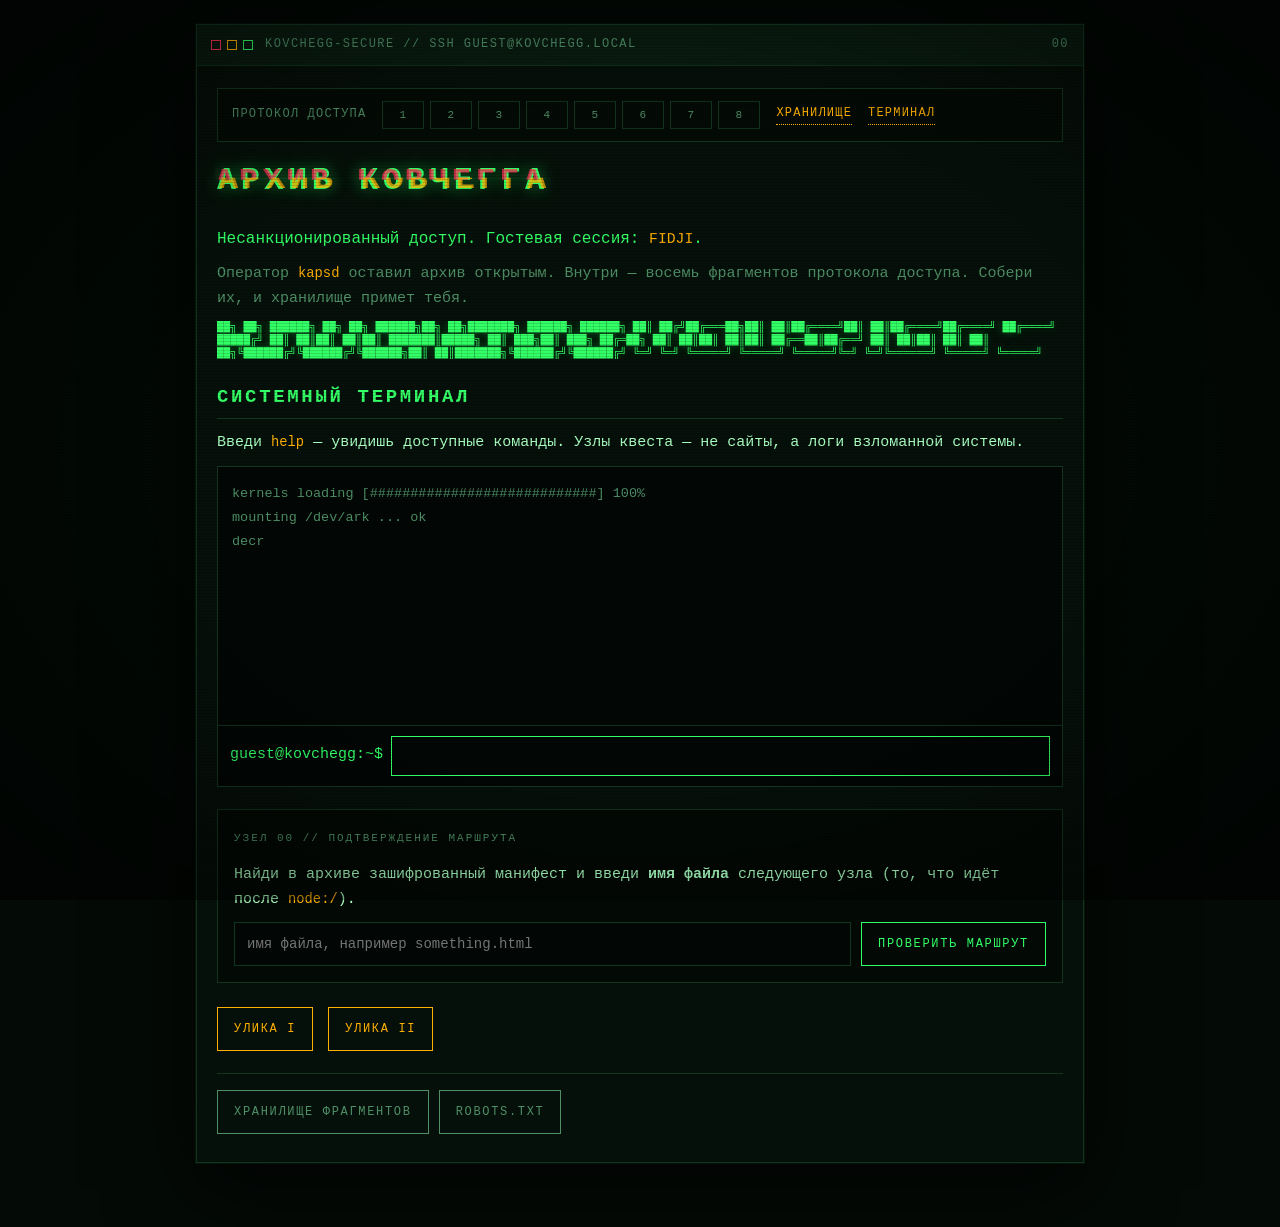
<file: index.html>
<!DOCTYPE html>
<html lang="ru">
<head>
<meta charset="UTF-8">
<meta name="viewport" content="width=device-width, initial-scale=1.0">
<meta name="robots" content="noindex">
<title>KOVCHEGG-SECURE // узел 00</title>
<link rel="icon" href="favicon.ico">
<link rel="stylesheet" href="css/style.css">
</head>
<body>
<canvas id="rain"></canvas>
<div class="crt"></div>

<div class="shell">
  <!--
    // оператор kapsd
    // архив оставлен открытым намеренно
    // подсказка №0: если вывод кажется полным — открой исходник страницы (Ctrl+U)
    // подсказка №00: atob() в консоли браузера умеет больше, чем кажется
  -->
  <header class="chassis">
    <div class="chassis-bar">
      <div class="dots"><i></i><i></i><i></i></div>
      <div class="chassis-title">kovchegg-secure // ssh guest@kovchegg.local</div>
      <div>00</div>
    </div>
    <div class="chassis-body">
      <nav class="hud" data-hud data-total="8"></nav>

      <h1 class="glitch" data-text="АРХИВ КОВЧЕГГА">АРХИВ КОВЧЕГГА</h1>
      <p class="lede">Несанкционированный доступ. Гостевая сессия: <code>FIDJI</code>.</p>
      <p class="dim">Оператор <code>kapsd</code> оставил архив открытым. Внутри — восемь фрагментов протокола доступа. Собери их, и хранилище примет тебя.</p>

      <div class="ascii">  ██╗  ██╗ ██████╗ ██╗   ██╗ ██████╗██╗  ██╗███████╗ ██████╗  ██████╗
  ██║ ██╔╝██╔═══██╗██║   ██║██╔════╝██║  ██║██╔════╝██╔════╝ ██╔════╝
  █████╔╝ ██║   ██║██║   ██║██║     ███████║█████╗  ██║  ███╗██║  ███╗
  ██╔═██╗ ██║   ██║██║   ██║██║     ██╔══██║██╔══╝  ██║   ██║██║   ██║
  ██║  ██╗╚██████╔╝╚██████╔╝╚██████╗██║  ██║███████╗╚██████╔╝╚██████╔╝
  ╚═╝  ╚═╝ ╚═════╝  ╚═════╝  ╚═════╝╚═╝  ╚═╝╚══════╝ ╚═════╝  ╚═════╝</div>

      <h2>Системный терминал</h2>
      <p>Введи <code>help</code> — увидишь доступные команды. Узлы квеста — не сайты, а логи взломанной системы.</p>

      <div class="term" id="term"></div>
      <div class="term-input-row">
        <span class="prompt">guest@kovchegg:~$</span>
        <input class="term-input" id="cmd" type="text" autocomplete="off" spellcheck="false" aria-label="Командная строка" autofocus>
      </div>

      <div class="solve-box">
        <div class="label">Узел 00 // подтверждение маршрута</div>
        <p>Найди в архиве зашифрованный манифест и введи <b>имя файла</b> следующего узла (то, что идёт после <code>node:/</code>).</p>
        <form id="solve-form" data-feedback="#feedback">
          <div class="row">
            <input type="text" placeholder="имя файла, например something.html" aria-label="Ответ" required>
            <button type="submit">Проверить маршрут</button>
          </div>
        </form>
        <div class="feedback" id="feedback"></div>
        <div class="frag-reveal" data-frag></div>
      </div>

      <div class="hints">
        <button class="btn btn-amber hint-btn" data-hint="1" data-label="Улика I">Улика I</button>
        <button class="btn btn-amber hint-btn" data-hint="2" data-label="Улика II">Улика II</button>
        <div class="hint-body" data-hint-body="1">«В архиве три файла, но путь один.<br>Начни с `ls` — как начинал в былом.»</div>
        <div class="hint-body" data-hint-body="2">«Суффикс — не украшенье, а шифр.<br>Сорок шесть ступеней — и цифры станут буквой.»</div>
      </div>

      <div class="footnav">
        <a class="btn btn-dim" href="vault.html">Хранилище фрагментов</a>
        <a class="btn btn-dim" href="robots.txt">robots.txt</a>
      </div>
    </div>
  </header>
</div>

<script src="js/core.js"></script>
<script>
(function () {
  const term = document.getElementById("term");
  const cmd = document.getElementById("cmd");
  const K = window.KOVCHEGG;

  const FILES = {
    "manifest.b64": "bm9kZTovbG9ncy0wNy5odG1s",
    "readme.txt": [
      "ЖУРНАЛ ОПЕРАТОРА kapsd",
      "─────────────────────────",
      "Я открыл архив. Ты, Фиджи, — единственный, кто способен его прочитать.",
      "Восемь фрагментов. Восемь узлов. Один протокол.",
      "",
      "Не всё, что важно, видно в выводе команд.",
      "Комментарии в коде — тоже улики. Это я тебе как программист программисту.",
    ].join("\n"),
    "core.sys": [
      "KERNEL: kovchegg-3.1.4",
      "STATUS: COMPROMISED // but in a good way",
      "USERS: root (sealed), kapsd (vanished), FIDJI (you)",
      "SERVER: Ковчегг // minecraft-ark // still alive",
    ].join("\n"),
  };

  const boot = [
    { text: "kernels loading [############################] 100%", cls: "sys" },
    { text: "mounting /dev/ark ... ok", cls: "sys" },
    { text: "decrypting archive sectors ... ok", cls: "sys" },
    { text: "WARNING: guest session detected // operator: FIDJI", cls: "warn" },
    { text: "WARNING: протокол доступа не завершён // фрагменты: 0/8", cls: "warn" },
    { text: "архив КОВЧЕГГ открыт. введи help, чтобы начать.", cls: "ok" },
    { text: "", cls: "sys" },
  ];

  function print(text, cls) {
    const div = document.createElement("div");
    div.className = "line " + (cls || "");
    div.textContent = text;
    term.appendChild(div);
    term.scrollTop = term.scrollHeight;
  }

  K.typewriter(term, boot, () => {
    print("гостевой ввод активен. жду команду.", "sys");
  });

  const COMMANDS = {
    help() {
      print("доступные команды:", "ok");
      print("  help          — эта справка");
      print("  whoami        — кто ты в этой системе");
      print("  ls            — содержимое архива");
      print("  cat <файл>    — прочитать файл");
      print("  status        — состояние протокола");
      print("  decrypt       — попытка расшифровки манифеста");
      print("  hint          — мягкая подсказка");
      print("  clear         — очистить терминал");
      print("  reset         — стереть ВЕСЬ прогресс (начать заново)");
      print("  sudo <что>    — попытка получить root");
    },
    whoami() {
      print("guest//FIDJI", "ok");
      print("роль: оперативник. допуск: временный. потенциал: максимальный.", "sys");
      print("последний вход kapsd оставил фрагменты протокола прямо в архиве.", "sys");
    },
    ls() {
      print("manifest.b64    readme.txt    core.sys", "ok");
      print("3 файла. один из них ведёт дальше.", "sys");
    },
    status() {
      const all = K.readFragments();
      const n = Object.keys(all).filter((k) => all[k]).length;
      print("протокол доступа: " + n + "/8 фрагментов", n > 0 ? "ok" : "warn");
      print("хранилище: ЗАКРЫТО до полной сборки", "sys");
    },
    decrypt() {
      print("попытка расшифровки manifest.b64 ...", "sys");
      print("алгоритм подсказок: суффикс файла уже сказал тебе всё.", "warn");
      print("если сомневаешься: это base64. декодер есть в консоли браузера.", "warn");
    },
    hint() {
      print("подсказка: команда cat умеет читать файлы. начни с manifest.b64", "warn");
    },
    clear() {
      term.innerHTML = "";
    },
    reset() {
      const msg = K.resetAll();
      print(msg, "ok");
      print("фрагменты, фазы и всё остальное стёрто. HUD пуст.", "sys");
    },
    sudo(args) {
      print("sudo: unable to resolve host '" + (args || "root") + "'", "err");
      print("ты не root. ты Фиджи. и честно говоря, это звучит гордее.", "sys");
      print("root-панель — ловушка. настоящий путь лежит через журналы.", "warn");
    },
  };

  cmd.addEventListener("keydown", (e) => {
    if (e.key !== "Enter") return;
    const raw = cmd.value.trim();
    if (!raw) return;
    print("guest@kovchegg:~$ " + raw, "sys");
    cmd.value = "";
    const parts = raw.split(/\s+/);
    const name = parts[0].toLowerCase();
    const rest = parts.slice(1).join(" ");

    if (name === "cat") {
      const key = rest.toLowerCase();
      if (FILES[key]) {
        print(FILES[key], "ok");
        if (key === "manifest.b64") {
          print("", "sys");
          print("// суффикс .b64 — это base64. декодируй и найди имя следующего узла.", "warn");
        }
      } else {
        print("cat: " + (rest || "?") + ": нет такого файла", "err");
      }
      return;
    }
    if (COMMANDS[name]) {
      COMMANDS[name](rest);
    } else {
      print("команда не найдена: " + name + " // набери help", "err");
    }
  });

  K.bindSolve("#solve-form", ["logs-07.html", "/logs-07.html", "logs-07", "node:/logs-07.html"], () => {
    const fb = document.getElementById("feedback");
    fb.className = "feedback show good";
    fb.textContent = "МАРШРУТ ПОДТВЕРЖДЁН // узел 00 закрыт.";
    K.revealFragment(1, "KOV",
      '<div class="next-node"><div class="label">Следующий узел</div>' +
      '<p>Журнал системы повреждён, но код жив. Шифр сдвига ждёт там.</p>' +
      '<a href="logs-07.html">[ ПЕРЕЙТИ В ЖУРНАЛ: logs-07.html ]</a></div>'
    );
  });

  console.log("%c// KOVCHEGG-SECURE", "color:#33ff66; font-size:16px");
  console.log("%c// комментарии в коде — тоже улики. Ctrl+U работает.", "color:#ffb000");
  console.log("%c// manifest.b64 — это base64. atob() рядом.", "color:#4e8f66");
})();
</script>
</body>
</html>
</file>
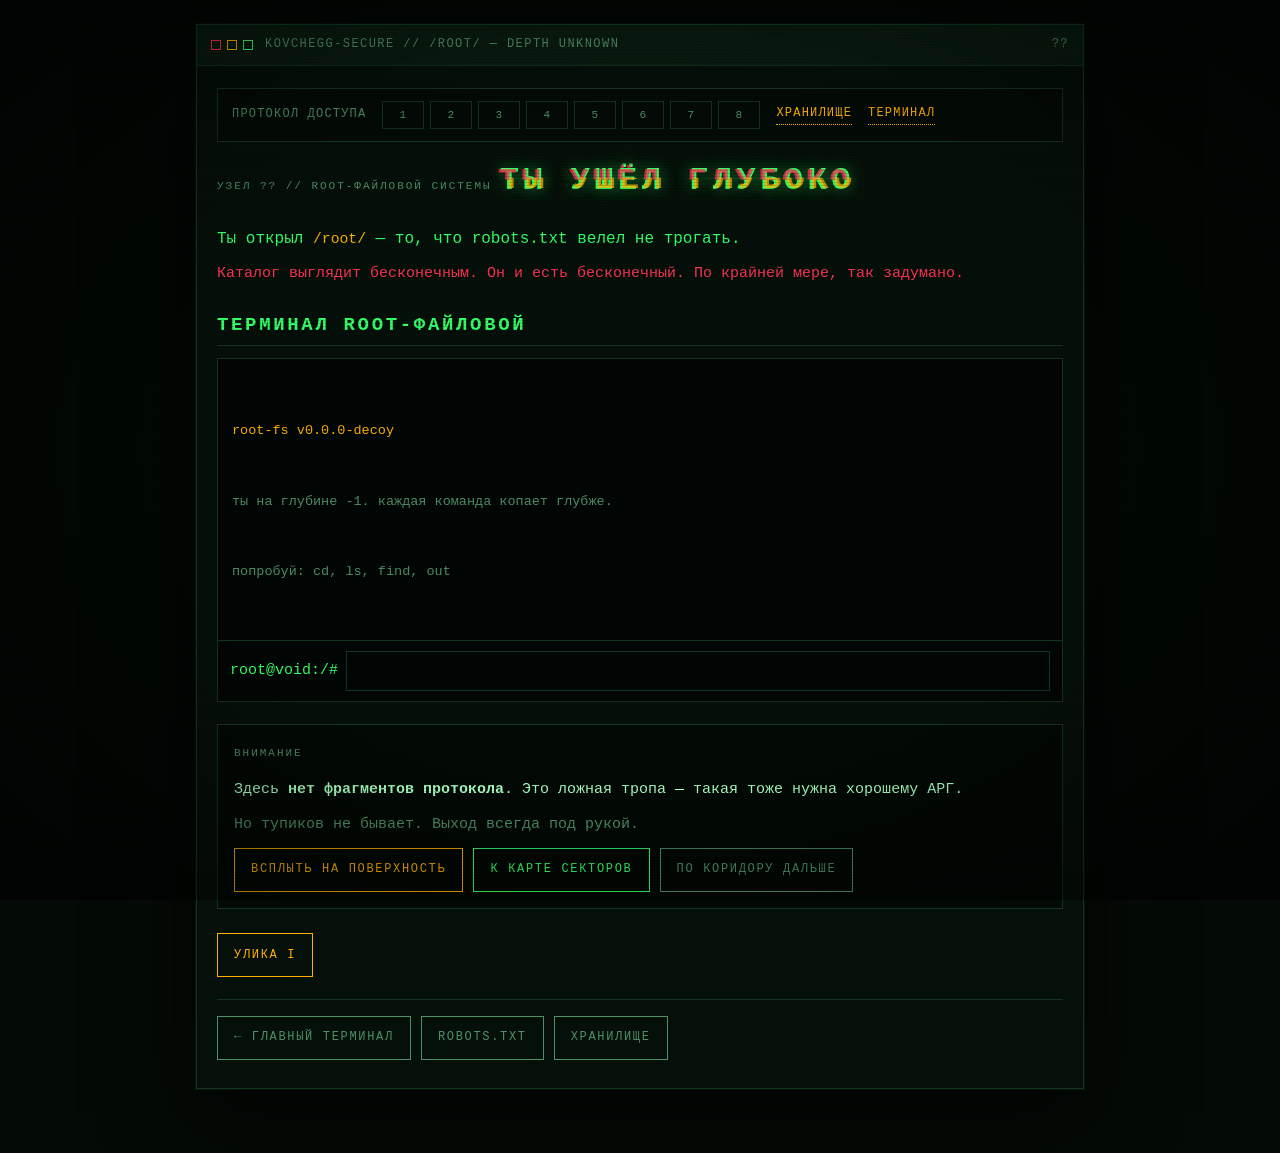
<file: root/index.html>
<!DOCTYPE html>
<html lang="ru">
<head>
<meta charset="UTF-8">
<meta name="viewport" content="width=device-width, initial-scale=1.0">
<meta name="robots" content="noindex">
<title>KOVCHEGG-SECURE // /root/ — decoy</title>
<link rel="icon" href="../favicon.ico">
<link rel="stylesheet" href="../css/style.css">
</head>
<body>
<canvas id="rain"></canvas>
<div class="crt"></div>

<div class="shell">
  <!--
    // это лабиринт. тупик-симуляция.
    // никаких фрагментов тут нет и не будет.
    // выход всегда наверху: breadcrumbs.
  -->
  <header class="chassis">
    <div class="chassis-bar">
      <div class="dots"><i></i><i></i><i></i></div>
      <div class="chassis-title">kovchegg-secure // /root/ — depth unknown</div>
      <div>??</div>
    </div>
    <div class="chassis-body">
      <nav class="hud" data-hud data-total="8"></nav>

      <div class="label">Узел ?? // root-файловой системы</div>
      <h1 class="glitch" data-text="ТЫ УШЁЛ ГЛУБОКО">ТЫ УШЁЛ ГЛУБОКО</h1>
      <p class="lede">Ты открыл <code>/root/</code> — то, что robots.txt велел не трогать.</p>
      <p class="alert">Каталог выглядит бесконечным. Он и есть бесконечный. По крайней мере, так задумано.</p>

      <h2>Терминал root-файловой</h2>
      <div class="term" id="mazeterm">
        <div class="line warn">root-fs v0.0.0-decoy</div>
        <div class="line sys">ты на глубине -1. каждая команда копает глубже.</div>
        <div class="line sys">попробуй: cd, ls, find, out</div>
      </div>
      <div class="term-input-row">
        <span class="prompt">root@void:/#</span>
        <input class="term-input" id="mazecmd" type="text" autocomplete="off" spellcheck="false" aria-label="Команда root-файловой">
      </div>

      <div class="solve-box">
        <div class="label">Внимание</div>
        <p>Здесь <b>нет фрагментов протокола</b>. Это ложная тропа — такая тоже нужна хорошему АРГ.</p>
        <p class="dim">Но тупиков не бывает. Выход всегда под рукой.</p>
        <div class="row">
          <a class="btn btn-amber" href="../index.html">Всплыть на поверхность</a>
          <a class="btn" href="../map.html">К карте секторов</a>
          <a class="btn btn-dim" href="../admin.html">По коридору дальше</a>
        </div>
      </div>

      <div class="hints">
        <button class="btn btn-amber hint-btn" data-hint="1" data-label="Улика I">Улика I</button>
        <div class="hint-body" data-hint-body="1">«Ты не ошибся адресом — ошибся ожиданиями.<br>Здесь правда, но не та, которая нужна.<br>Кто всплывает — тот не тонет.»</div>
      </div>

      <div class="footnav">
        <a class="btn btn-dim" href="../index.html">← Главный терминал</a>
        <a class="btn btn-dim" href="../robots.txt">robots.txt</a>
        <a class="btn btn-dim" href="../vault.html">Хранилище</a>
      </div>
    </div>
  </header>
</div>

<script src="../js/core.js"></script>
<script>
(function () {
  const term = document.getElementById("mazeterm");
  const input = document.getElementById("mazecmd");
  let depth = -1;

  const DEPTHS = [
    "каталог /root/void // подкаталоги ссылаются сами на себя",
    "каталог /root/void/void // тут кто-то оставил надпись: «назад»",
    "каталог /root/void/void/void // а здесь уже ничто",
    "каталог /root/void/void/void/void // ты всё глубже",
  ];

  function print(text, cls) {
    const div = document.createElement("div");
    div.className = "line " + (cls || "");
    div.textContent = text;
    term.appendChild(div);
    term.scrollTop = term.scrollHeight;
  }

  input.addEventListener("keydown", (e) => {
    if (e.key !== "Enter") return;
    const raw = input.value.trim();
    if (!raw) return;
    input.value = "";
    const cmd = raw.toLowerCase();
    print("root@void:/# " + raw, "sys");

    if (cmd === "out" || cmd === "exit" || cmd === "cd .." || cmd === "выход") {
      print("всплытие ...", "ok");
      print("совет kapsd: ложные тропы — часть дизайна. ты прошёл и эту.", "warn");
      setTimeout(() => { window.location.href = "../map.html"; }, 700);
      return;
    }
    if (cmd === "ls" || cmd === "find" || cmd === "cd" || cmd === "cd void") {
      depth = Math.min(depth + 1, DEPTHS.length - 1);
      print(DEPTHS[depth], "warn");
      if (depth === DEPTHS.length - 1) {
        print("", "sys");
        print("симуляция глубины исчерпана. тут был просто красивый тупик.", "err");
        print("настоящие фрагменты — на других узлах. поднимайся.", "warn");
      }
      return;
    }
    if (cmd === "help") {
      print("команды: ls, find, cd, out, exit", "warn");
      return;
    }
    print("root-fs: команда «" + raw + "» растворилась в пустоте", "err");
  });

  console.log("%c// ты в decoy. это тупик, но с выходом.", "color:#ff3355");
  console.log("%c// выход: out / exit или кнопка наверху", "color:#ffb000");
})();
</script>
</body>
</html>
</file>
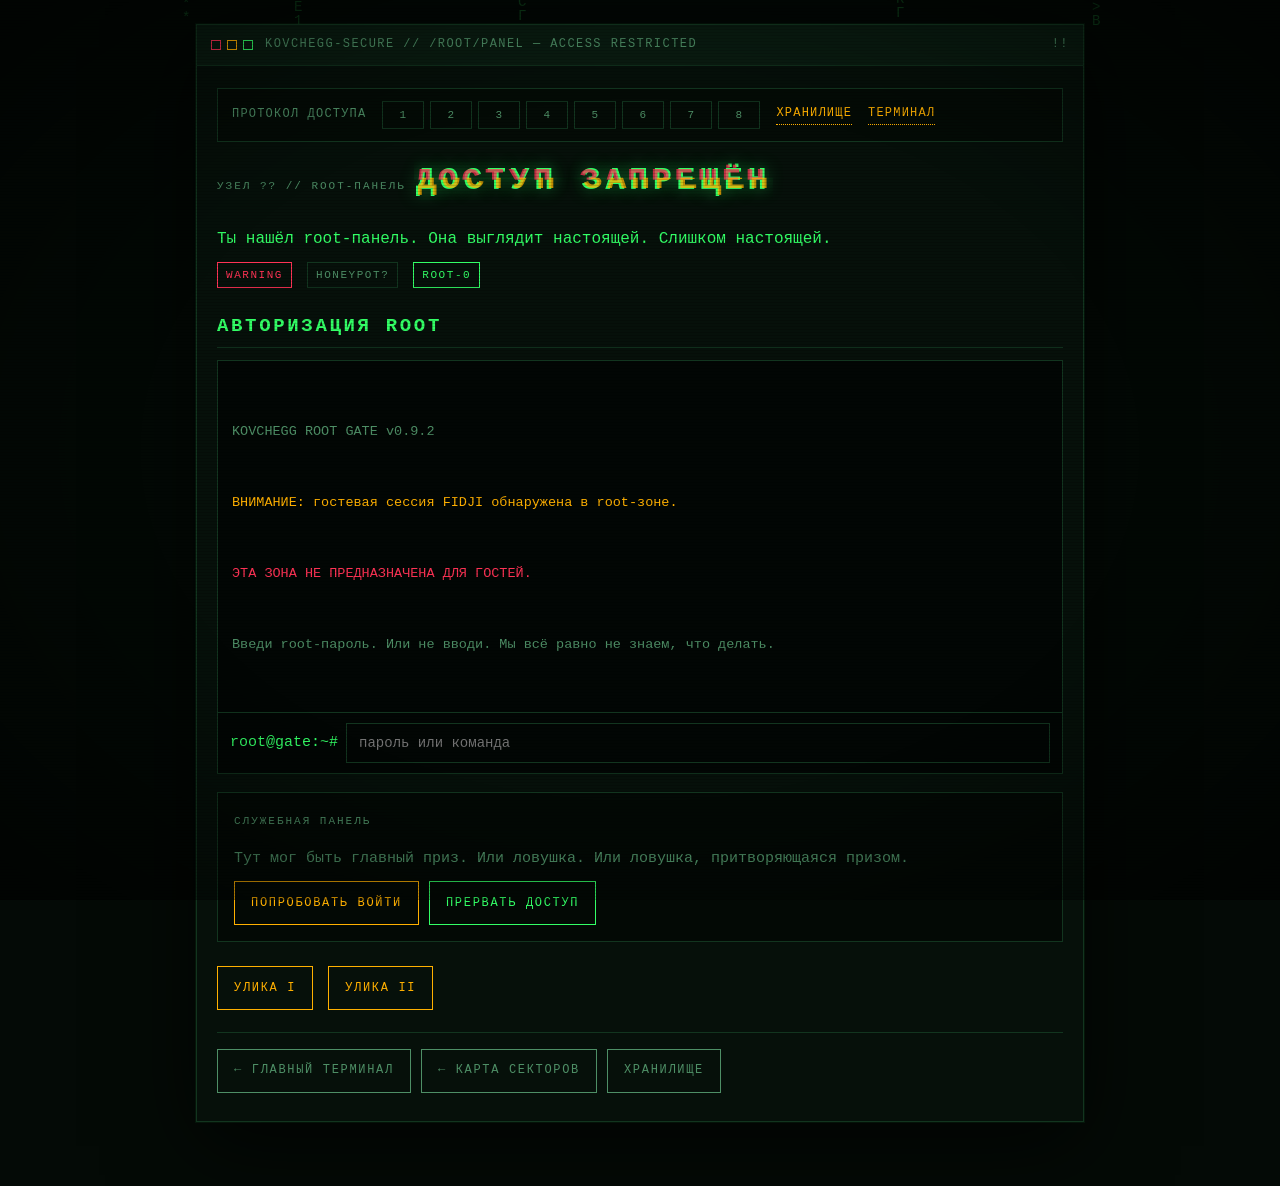
<file: admin.html>
<!DOCTYPE html>
<html lang="ru">
<head>
<meta charset="UTF-8">
<meta name="viewport" content="width=device-width, initial-scale=1.0">
<meta name="robots" content="noindex">
<title>KOVCHEGG-SECURE // root panel</title>
<link rel="icon" href="favicon.ico">
<link rel="stylesheet" href="css/style.css">
</head>
<body>
<canvas id="rain"></canvas>
<div class="crt"></div>

<div class="shell">
  <!--
    // это ловушка. honeypot. псевдо-root.
    // но даже ловушка оставила фрагмент протокола: PROTO
    // выход: команда escape (или кнопка)
  -->
  <header class="chassis">
    <div class="chassis-bar">
      <div class="dots"><i></i><i></i><i></i></div>
      <div class="chassis-title">kovchegg-secure // /root/panel — access restricted</div>
      <div>!!</div>
    </div>
    <div class="chassis-body">
      <nav class="hud" data-hud data-total="8"></nav>

      <div class="label">Узел ?? // root-панель</div>
      <h1 class="glitch" data-text="ДОСТУП ЗАПРЕЩЁН">ДОСТУП ЗАПРЕЩЁН</h1>
      <p class="lede">Ты нашёл root-панель. Она выглядит настоящей. Слишком настоящей.</p>
      <p><span class="tag hot">WARNING</span> <span class="tag">HONEYPOT?</span> <span class="tag live">ROOT-0</span></p>

      <h2>Авторизация root</h2>
      <div class="term" id="faketerm">
        <div class="line sys">KOVCHEGG ROOT GATE v0.9.2</div>
        <div class="line warn">ВНИМАНИЕ: гостевая сессия FIDJI обнаружена в root-зоне.</div>
        <div class="line err">ЭТА ЗОНА НЕ ПРЕДНАЗНАЧЕНА ДЛЯ ГОСТЕЙ.</div>
        <div class="line sys">Введи root-пароль. Или не вводи. Мы всё равно не знаем, что делать.</div>
      </div>
      <div class="term-input-row">
        <span class="prompt">root@gate:~#</span>
        <input class="term-input" id="rootcmd" type="text" autocomplete="off" spellcheck="false" aria-label="Root командная строка" placeholder="пароль или команда">
      </div>

      <div class="solve-box" style="margin-top:18px">
        <div class="label">Служебная панель</div>
        <p class="dim">Тут мог быть главный приз. Или ловушка. Или ловушка, притворяющаяся призом.</p>
        <div class="row">
          <button class="btn btn-amber" id="try-login" type="button">Попробовать войти</button>
          <button class="btn" id="escape-btn" type="button">Прервать доступ</button>
        </div>
        <div class="feedback" id="feedback"></div>
        <div class="frag-reveal" data-frag></div>
      </div>

      <div class="hints">
        <button class="btn btn-amber hint-btn" data-hint="1" data-label="Улика I">Улика I</button>
        <button class="btn btn-amber hint-btn" data-hint="2" data-label="Улика II">Улика II</button>
        <div class="hint-body" data-hint-body="1">«Не каждый замок берут ключом.<br>Иногда дверь — это не вход, а выход.»</div>
        <div class="hint-body" data-hint-body="2">«Сто раз стучать в стену — глупо.<br>Команда побега короче, чем кажется.»</div>
      </div>

      <div class="footnav">
        <a class="btn btn-dim" href="index.html">← Главный терминал</a>
        <a class="btn btn-dim" href="map.html">← Карта секторов</a>
        <a class="btn btn-dim" href="vault.html">Хранилище</a>
      </div>
    </div>
  </header>
</div>

<script src="js/core.js"></script>
<script>
(function () {
  const K = window.KOVCHEGG;
  const term = document.getElementById("faketerm");
  const input = document.getElementById("rootcmd");
  const fb = document.getElementById("feedback");
  let attempts = 0;

  const JOKES = {
    "кабилджон": "Кабилджона убили на лестнице. Этот пароль тоже мёртв.",
    "kabiljon": "Кабилджона убили на лестнице — и он уже не пришлёт пароль.",
    "коч братана": "Коча братана ебали, а не дали пароль. Держись.",
    "коч": "Коча братана ебали. И это не пароль, это диагноз.",
    "чмоканье деда": "Мы не храним это в root. Даже мы не настолько смелые.",
    "дед": "Чмок.",
    "fiji": "Это ты, Фиджи. Но root — это не про ник.",
    "kovchegg": "Имя сервера — ключ ко многим вещам. Но не к этой двери.",
    "password": "password — это не пароль, это крик о помощи.",
    "1234": "Серьёзно? 1234? Мы специально закрыли этот пароль в 2007-м.",
    "root": "Пароль «root»? Мы хотя бы ценим попытку.",
    "admin": "Нет.",
    "капсд": "kapsd не оставлял пароль. Он оставил подсказку — и даже две.",
  };

  function print(text, cls) {
    const div = document.createElement("div");
    div.className = "line " + (cls || "");
    div.textContent = text;
    term.appendChild(div);
    term.scrollTop = term.scrollHeight;
  }

  function fail(msg) {
    fb.className = "feedback show bad";
    fb.textContent = msg;
  }

  function tryPassword(raw) {
    const val = K.normalize(raw);
    attempts++;
    if (JOKES[val]) {
      print("> " + raw, "sys");
      print(JOKES[val], "warn");
    } else {
      print("> " + raw, "sys");
      const msgs = [
        "ACCESS DENIED. Пароль не совпал. Или совпал не с тем.",
        "ACCESS DENIED. Эта дверь не дверь. Подумай об этом.",
        "ACCESS DENIED. Ты третий раз стучишь в стену. Стена не откроется.",
      ];
      print(msgs[Math.min(attempts - 1, msgs.length - 1)], "err");
    }
    if (attempts === 3) {
      print("", "sys");
      print("ХВАТИТ. Эта панель — мираж. Она существует, чтобы ты здесь потерялся.", "warn");
      print("Подсказка от kapsd: выход — это тоже команда. Попробуй escape.", "warn");
      fail("КОНЕЦ ТУПИКА // введи команду: escape");
    } else if (attempts > 3) {
      fail("Ты всё ещё здесь? Набери: escape");
    } else {
      fail("ДОСТУП ОТКЛОНЁН // попытка " + attempts + " из ∞");
    }
  }

  function escapeHoneypot() {
    print("", "sys");
    print("ПРЕРЫВАНИЕ СОЕДИНЕНИЯ ...", "warn");
    print("honeypot-модуль деактивирован. FIDJI покидает root-зону.", "ok");
    print("но сначала — памятка от kapsd:", "sys");
    print("«не всякая ловушка — пустая. даже в тупике лежит фрагмент».", "warn");
    fb.className = "feedback show good";
    fb.textContent = "ЛОВУШКА ПОКИНУТА // ты не вошёл в root. ты выбрался — и это лучше.";
    K.revealFragment(5, "PROTO",
      '<div class="next-node"><div class="label">Следующий узел</div>' +
      '<p>Фрагмент <b>PROTO</b>. Половина слова «ПРОТОКОЛ» уже у тебя. Вторую половину прячет повреждённый файл-призрак.</p>' +
      '<a href="stego.html">[ К ПОВРЕЖДЁННОМУ ФАЙЛУ: stego.html ]</a></div>' +
      '<p class="dim" style="margin-top:12px">Спасибо, что не сломал панель. Она старалась.</p>'
    );
  }

  input.addEventListener("keydown", (e) => {
    if (e.key !== "Enter") return;
    const raw = input.value.trim();
    if (!raw) return;
    input.value = "";
    const cmd = K.normalize(raw);
    if (["escape", "exit", "прервать", "выход", "quit", "q"].includes(cmd)) {
      print("> " + raw, "sys");
      escapeHoneypot();
      return;
    }
    if (cmd === "help") {
      print("> help", "sys");
      print("доступные команды: escape, exit, прервать. всё остальное — попытка войти.", "warn");
      return;
    }
    tryPassword(raw);
  });

  document.getElementById("try-login").addEventListener("click", () => {
    tryPassword(input.value.trim() || "root");
    input.value = "";
    input.focus();
  });
  document.getElementById("escape-btn").addEventListener("click", escapeHoneypot);

  console.log("%c// ловушка. но ты уже внутри — значит, пора наружу.", "color:#ff3355");
  console.log("%c// подсказка: escape / exit / прервать", "color:#ffb000");
})();
</script>
</body>
</html>
</file>
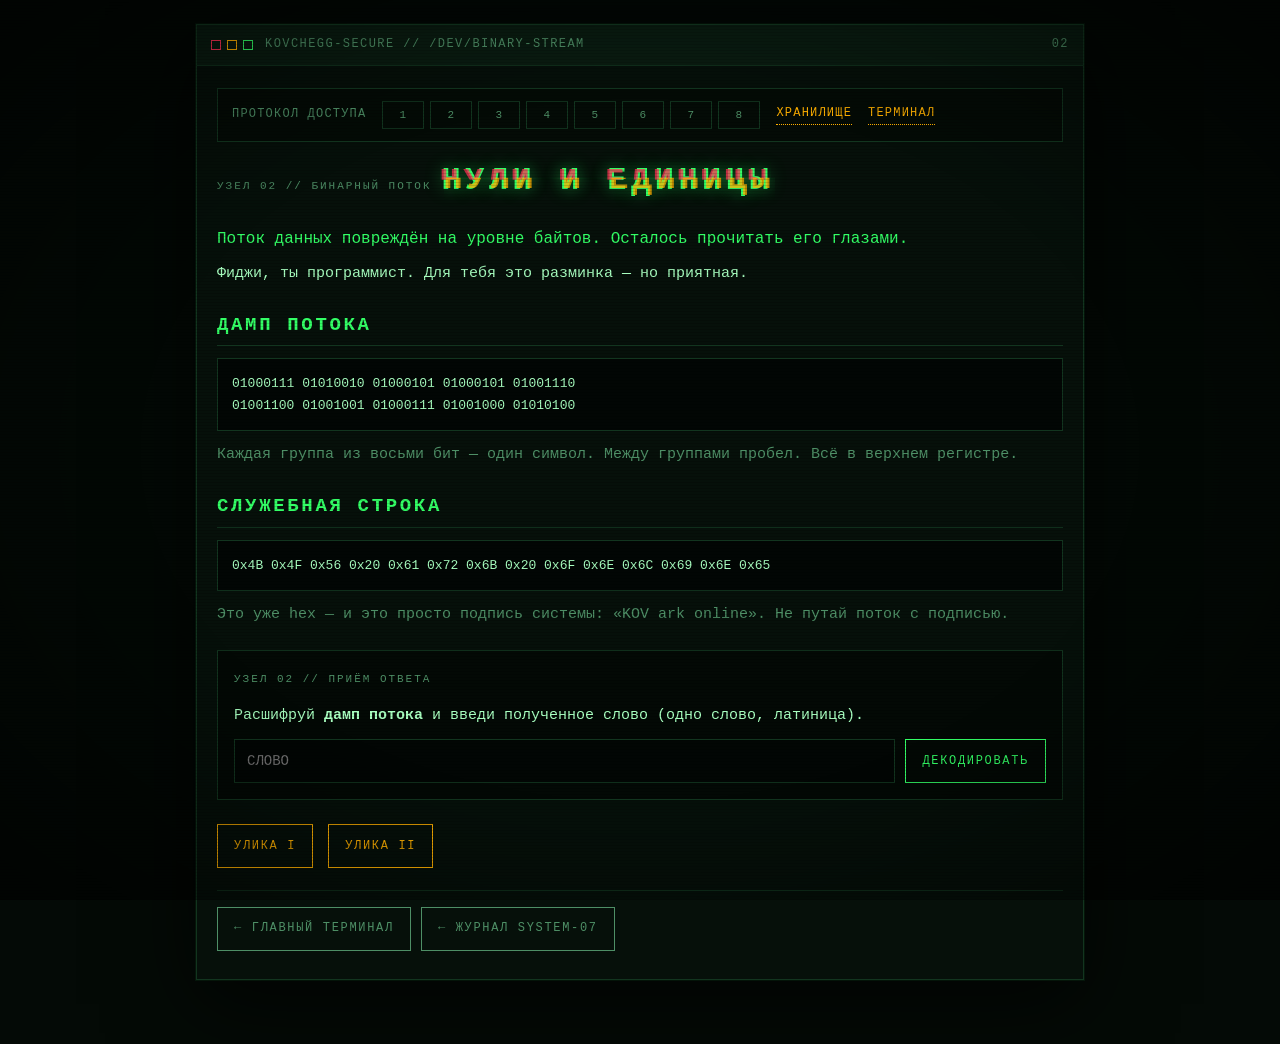
<file: binary.html>
<!DOCTYPE html>
<html lang="ru">
<head>
<meta charset="UTF-8">
<meta name="viewport" content="width=device-width, initial-scale=1.0">
<meta name="robots" content="noindex">
<title>KOVCHEGG-SECURE // бинарный узел</title>
<link rel="icon" href="favicon.ico">
<link rel="stylesheet" href="css/style.css">
</head>
<body>
<canvas id="rain"></canvas>
<div class="crt"></div>

<div class="shell">
  <!--
    // узел 02 // 8 бит на символ, ascii
    // подсказка: console.log(btoa) — не надо. тут обычный ascii.
    // следующий реальный узел: map.html
  -->
  <header class="chassis">
    <div class="chassis-bar">
      <div class="dots"><i></i><i></i><i></i></div>
      <div class="chassis-title">kovchegg-secure // /dev/binary-stream</div>
      <div>02</div>
    </div>
    <div class="chassis-body">
      <nav class="hud" data-hud data-total="8"></nav>

      <div class="label">Узел 02 // бинарный поток</div>
      <h1 class="glitch" data-text="НУЛИ И ЕДИНИЦЫ">НУЛИ И ЕДИНИЦЫ</h1>
      <p class="lede">Поток данных повреждён на уровне байтов. Осталось прочитать его глазами.</p>
      <p>Фиджи, ты программист. Для тебя это разминка — но приятная.</p>

      <h2>Дамп потока</h2>
      <pre class="code" id="bin">01000111 01010010 01000101 01000101 01001110
01001100 01001001 01000111 01001000 01010100</pre>
      <p class="dim">Каждая группа из восьми бит — один символ. Между группами пробел. Всё в верхнем регистре.</p>

      <h2>Служебная строка</h2>
      <pre class="code">0x4B 0x4F 0x56 0x20 0x61 0x72 0x6B 0x20 0x6F 0x6E 0x6C 0x69 0x6E 0x65</pre>
      <p class="dim">Это уже hex — и это просто подпись системы: «KOV ark online». Не путай поток с подписью.</p>

      <div class="solve-box">
        <div class="label">Узел 02 // приём ответа</div>
        <p>Расшифруй <b>дамп потока</b> и введи полученное слово (одно слово, латиница).</p>
        <form id="solve-form" data-feedback="#feedback">
          <div class="row">
            <input type="text" placeholder="СЛОВО" aria-label="Ответ" required>
            <button type="submit">Декодировать</button>
          </div>
        </form>
        <div class="feedback" id="feedback"></div>
        <div class="frag-reveal" data-frag></div>
      </div>

      <div class="hints">
        <button class="btn btn-amber hint-btn" data-hint="1" data-label="Улика I">Улика I</button>
        <button class="btn btn-amber hint-btn" data-hint="2" data-label="Улика II">Улика II</button>
        <div class="hint-body" data-hint-body="1">«Восемь бит — одно созвучье.<br>Разбей поток на восемь — и услышишь слово.»</div>
        <div class="hint-body" data-hint-body="2">«Где ночь — ноль, а день — единица,<br>там алфавит звучит без границ.»</div>
      </div>

      <div class="footnav">
        <a class="btn btn-dim" href="index.html">← Главный терминал</a>
        <a class="btn btn-dim" href="logs-07.html">← Журнал system-07</a>
      </div>
    </div>
  </header>
</div>

<script src="js/core.js"></script>
<script>
(function () {
  const K = window.KOVCHEGG;
  K.bindSolve("#solve-form", ["greenlight", "green light", "green-light"], () => {
    const fb = document.getElementById("feedback");
    fb.className = "feedback show good";
    fb.textContent = "ПОТОК ДЕКОДИРОВАН // GREENLIGHT принят системой.";
    K.revealFragment(3, "GG",
      '<div class="next-node"><div class="label">Следующий узел</div>' +
      '<p>Дальше — не логи, а карта секторов «Ковчегга». Как в метроидвании: двери, ключи, запертые комнаты.</p>' +
      '<a href="map.html">[ ОТКРЫТЬ КАРТУ СЕКТОРОВ: map.html ]</a></div>'
    );
  });
  console.log("%c// 01000111 01010010 01000101 01000101 01001110 01001100 01001001 01000111 01001000 01010100", "color:#4e8f66");
  console.log("%c// не ленись. переведи.", "color:#ffb000");
})();
</script>
</body>
</html>
</file>
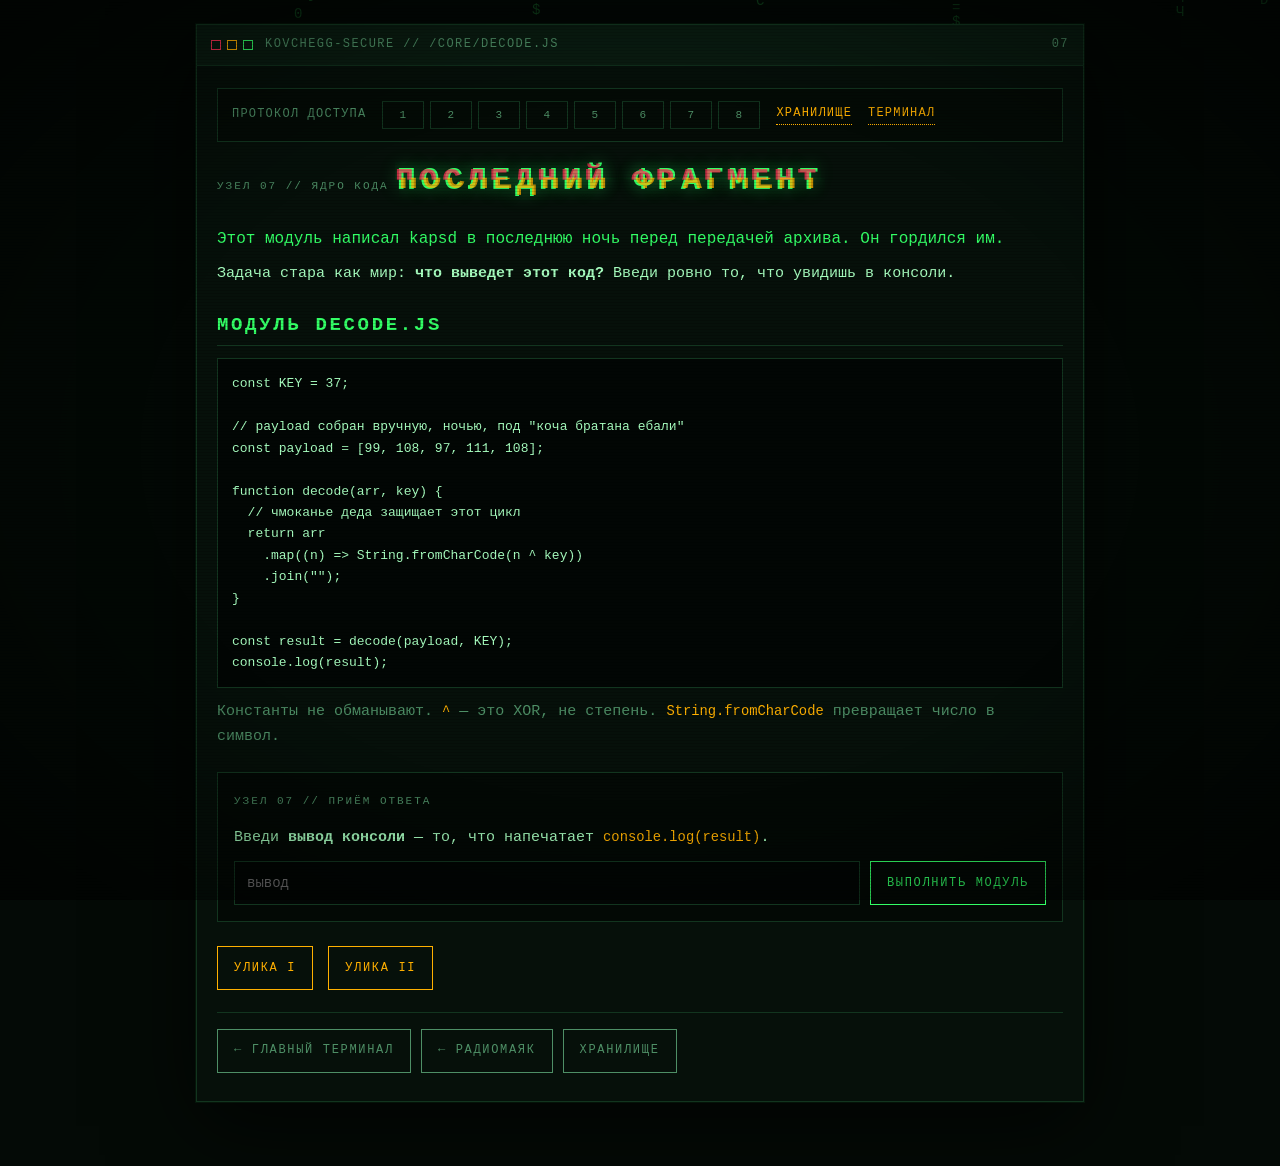
<file: core.html>
<!DOCTYPE html>
<html lang="ru">
<head>
<meta charset="UTF-8">
<meta name="viewport" content="width=device-width, initial-scale=1.0">
<meta name="robots" content="noindex">
<title>KOVCHEGG-SECURE // ядро кода</title>
<link rel="icon" href="favicon.ico">
<link rel="stylesheet" href="css/style.css">
</head>
<body>
<canvas id="rain"></canvas>
<div class="crt"></div>

<div class="shell">
  <!--
    // узел 07 // финальная загадка
    // xor key = 37, payload -> FIDJI
    // ответ: FIDJI (то, что выведет код)
  -->
  <header class="chassis">
    <div class="chassis-bar">
      <div class="dots"><i></i><i></i><i></i></div>
      <div class="chassis-title">kovchegg-secure // /core/decode.js</div>
      <div>07</div>
    </div>
    <div class="chassis-body">
      <nav class="hud" data-hud data-total="8"></nav>

      <div class="label">Узел 07 // ядро кода</div>
      <h1 class="glitch" data-text="ПОСЛЕДНИЙ ФРАГМЕНТ">ПОСЛЕДНИЙ ФРАГМЕНТ</h1>
      <p class="lede">Этот модуль написал kapsd в последнюю ночь перед передачей архива. Он гордился им.</p>
      <p>Задача стара как мир: <b>что выведет этот код?</b> Введи ровно то, что увидишь в консоли.</p>

      <h2>Модуль decode.js</h2>
      <pre class="code">const KEY = 37;

// payload собран вручную, ночью, под "коча братана ебали"
const payload = [99, 108, 97, 111, 108];

function decode(arr, key) {
  // чмоканье деда защищает этот цикл
  return arr
    .map((n) => String.fromCharCode(n ^ key))
    .join("");
}

const result = decode(payload, KEY);
console.log(result);</pre>

      <p class="dim">Константы не обманывают. <code>^</code> — это XOR, не степень. <code>String.fromCharCode</code> превращает число в символ.</p>

      <div class="solve-box">
        <div class="label">Узел 07 // приём ответа</div>
        <p>Введи <b>вывод консоли</b> — то, что напечатает <code>console.log(result)</code>.</p>
        <form id="solve-form" data-feedback="#feedback">
          <div class="row">
            <input type="text" placeholder="вывод" aria-label="Ответ" required>
            <button type="submit">Выполнить модуль</button>
          </div>
        </form>
        <div class="feedback" id="feedback"></div>
        <div class="frag-reveal" data-frag></div>
      </div>

      <div class="hints">
        <button class="btn btn-amber hint-btn" data-hint="1" data-label="Улика I">Улика I</button>
        <button class="btn btn-amber hint-btn" data-hint="2" data-label="Улика II">Улика II</button>
        <div class="hint-body" data-hint-body="1">«XOR — не возведение в степень, а разбор:<br>там, где биты спорят, рождается знак.»</div>
        <div class="hint-body" data-hint-body="2">«Пять букв — не подпись кода, а подпись автора.<br>Ищи не в цифрах, а в том, ради кого всё.»</div>
      </div>

      <div class="footnav">
        <a class="btn btn-dim" href="index.html">← Главный терминал</a>
        <a class="btn btn-dim" href="signal.html">← Радиомаяк</a>
        <a class="btn btn-dim" href="vault.html">Хранилище</a>
      </div>
    </div>
  </header>
</div>

<script src="js/core.js"></script>
<script>
(function () {
  const K = window.KOVCHEGG;
  K.bindSolve("#solve-form", ["fidji", "фиджи"], () => {
    const fb = document.getElementById("feedback");
    fb.className = "feedback show good";
    fb.textContent = "МОДУЛЬ ВЫПОЛНЕН // FIDJI — и это последний фрагмент протокола.";
    K.revealFragment(8, "FIDJI",
      '<div class="next-node"><div class="label">Финал</div>' +
      '<p>Все восемь фрагментов собраны. Протокол «КОВЧЕГГ» ждёт склейки.</p>' +
      '<a href="vault.html">[ ОТКРЫТЬ ХРАНИЛИЩЕ: vault.html ]</a></div>'
    );
  });
  console.log("%c// 99^37, 108^37, 97^37, 111^37, 108^37", "color:#4e8f66");
})();
</script>
</body>
</html>
</file>
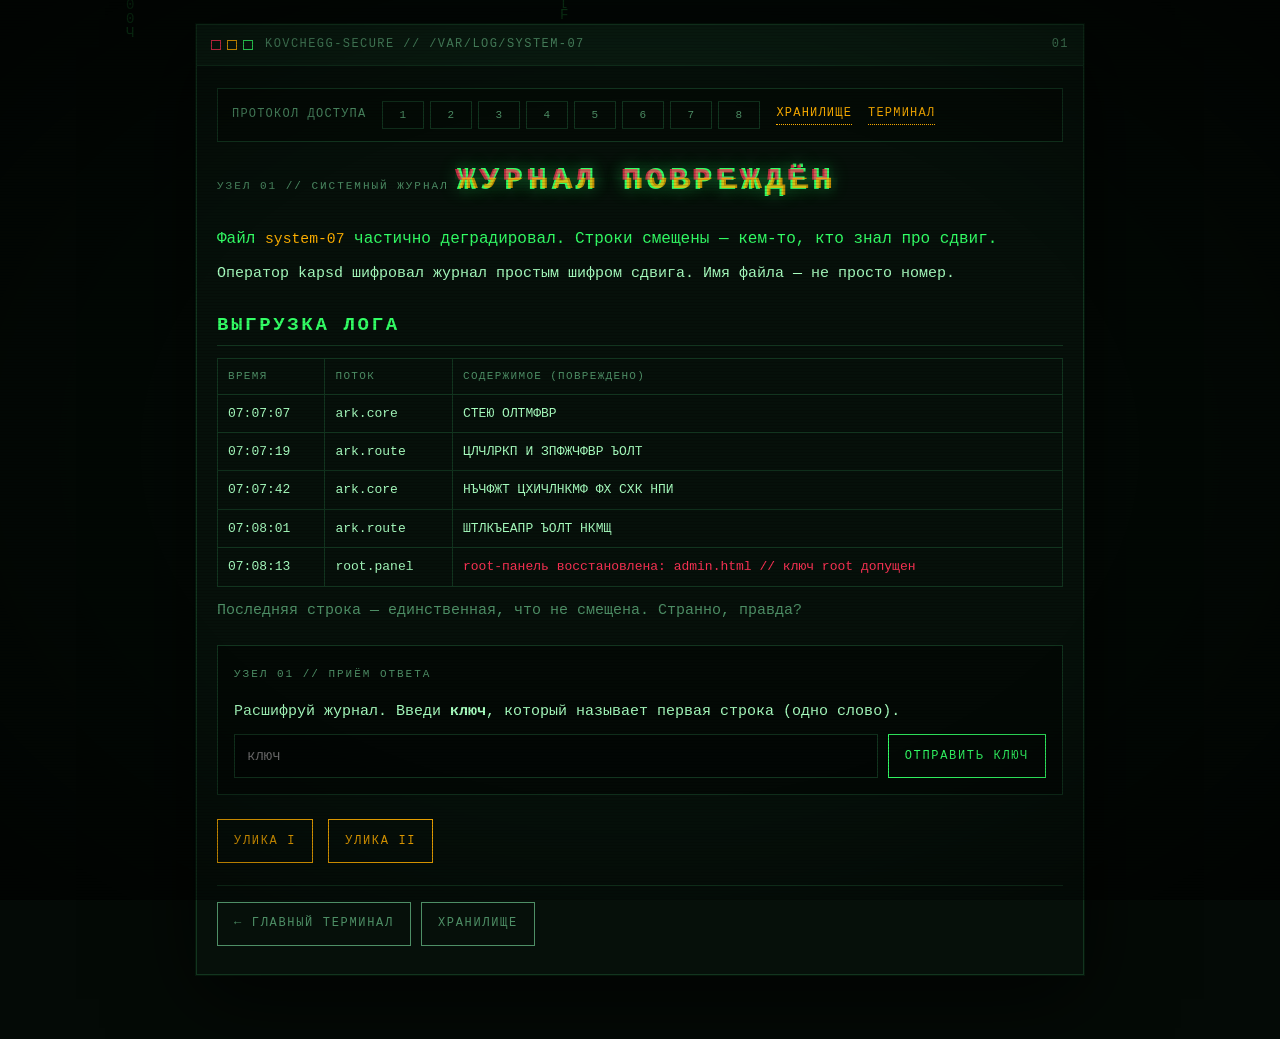
<file: logs-07.html>
<!DOCTYPE html>
<html lang="ru">
<head>
<meta charset="UTF-8">
<meta name="viewport" content="width=device-width, initial-scale=1.0">
<meta name="robots" content="noindex">
<title>KOVCHEGG-SECURE // журнал system-07</title>
<link rel="icon" href="favicon.ico">
<link rel="stylesheet" href="css/style.css">
</head>
<body>
<canvas id="rain"></canvas>
<div class="crt"></div>

<div class="shell">
  <!--
    // узел 02 // сдвиг = 7 (system-07)
    // алфавит русский, 33 буквы, ё на месте
    // назад: index.html
  -->
  <header class="chassis">
    <div class="chassis-bar">
      <div class="dots"><i></i><i></i><i></i></div>
      <div class="chassis-title">kovchegg-secure // /var/log/system-07</div>
      <div>01</div>
    </div>
    <div class="chassis-body">
      <nav class="hud" data-hud data-total="8"></nav>

      <div class="label">Узел 01 // системный журнал</div>
      <h1 class="glitch" data-text="ЖУРНАЛ ПОВРЕЖДЁН">ЖУРНАЛ ПОВРЕЖДЁН</h1>
      <p class="lede">Файл <code>system-07</code> частично деградировал. Строки смещены — кем-то, кто знал про сдвиг.</p>
      <p>Оператор kapsd шифровал журнал простым шифром сдвига. Имя файла — не просто номер.</p>

      <h2>Выгрузка лога</h2>
      <table class="log">
        <thead>
          <tr><th>время</th><th>поток</th><th>содержимое (повреждено)</th></tr>
        </thead>
        <tbody>
          <tr>
            <td>07:07:07</td><td>ark.core</td>
            <td>СТЕЮ ОЛТМФВР</td>
          </tr>
          <tr>
            <td>07:07:19</td><td>ark.route</td>
            <td>ЦЛЧЛРКП И ЗПФЖЧФВР ЪОЛТ</td>
          </tr>
          <tr>
            <td>07:07:42</td><td>ark.core</td>
            <td>НЪЧФЖТ ЦХИЧЛНКМФ ФХ СХК НПИ</td>
          </tr>
          <tr>
            <td>07:08:01</td><td>ark.route</td>
            <td>ШТЛКЪЕАПР ЪОЛТ НКМЩ</td>
          </tr>
          <tr>
            <td>07:08:13</td><td>root.panel</td>
            <td class="alert">root-панель восстановлена: admin.html // ключ root допущен</td>
          </tr>
        </tbody>
      </table>
      <p class="dim">Последняя строка — единственная, что не смещена. Странно, правда?</p>

      <div class="solve-box">
        <div class="label">Узел 01 // приём ответа</div>
        <p>Расшифруй журнал. Введи <b>ключ</b>, который называет первая строка (одно слово).</p>
        <form id="solve-form" data-feedback="#feedback">
          <div class="row">
            <input type="text" placeholder="ключ" aria-label="Ответ" required>
            <button type="submit">Отправить ключ</button>
          </div>
        </form>
        <div class="feedback" id="feedback"></div>
        <div class="frag-reveal" data-frag></div>
      </div>

      <div class="hints">
        <button class="btn btn-amber hint-btn" data-hint="1" data-label="Улика I">Улика I</button>
        <button class="btn btn-amber hint-btn" data-hint="2" data-label="Улика II">Улика II</button>
        <div class="hint-body" data-hint-body="1">«Кто двигал буквы вперёд, мог уйти назад.<br>Круг азбуки замкнут — и ё в нём не потерян.»</div>
        <div class="hint-body" data-hint-body="2">«Число прыжков не в звёздах — в имени файла.<br>`system-07` — не номер квартиры.»</div>
      </div>

      <div class="footnav">
        <a class="btn btn-dim" href="index.html">← Главный терминал</a>
        <a class="btn btn-dim" href="vault.html">Хранилище</a>
      </div>
    </div>
  </header>
</div>

<script src="js/core.js"></script>
<script>
(function () {
  const K = window.KOVCHEGG;
  K.bindSolve("#solve-form", ["зелёный", "зеленый", "ключ зелёный", "ключ зеленый"], () => {
    const fb = document.getElementById("feedback");
    fb.className = "feedback show good";
    fb.textContent = "ЖУРНАЛ РАСШИФРОВАН\n«КЛЮЧ ЗЕЛЁНЫЙ. ПЕРЕЙДИ В БИНАРНЫЙ УЗЕЛ.»\n«ЖУРНАЛ ПОВРЕЖДЁН, НО КОД ЖИВ.»";
    K.revealFragment(2, "CHE",
      '<div class="next-node"><div class="label">Следующий узел</div>' +
      '<p>Маршрут из журнала: бинарный узел. Там данные лежат нулями и единицами.</p>' +
      '<a href="binary.html">[ ПЕРЕЙТИ В БИНАРНЫЙ УЗЕЛ: binary.html ]</a></div>' +
      '<p class="dim" style="margin-top:12px">И да — root-панель из последней строки. Проверить её — не самая плохая идея. Но не спеши.</p>'
    );
  });
  console.log("%c// сдвиг равен номеру файла", "color:#ffb000");
})();
</script>
</body>
</html>
</file>
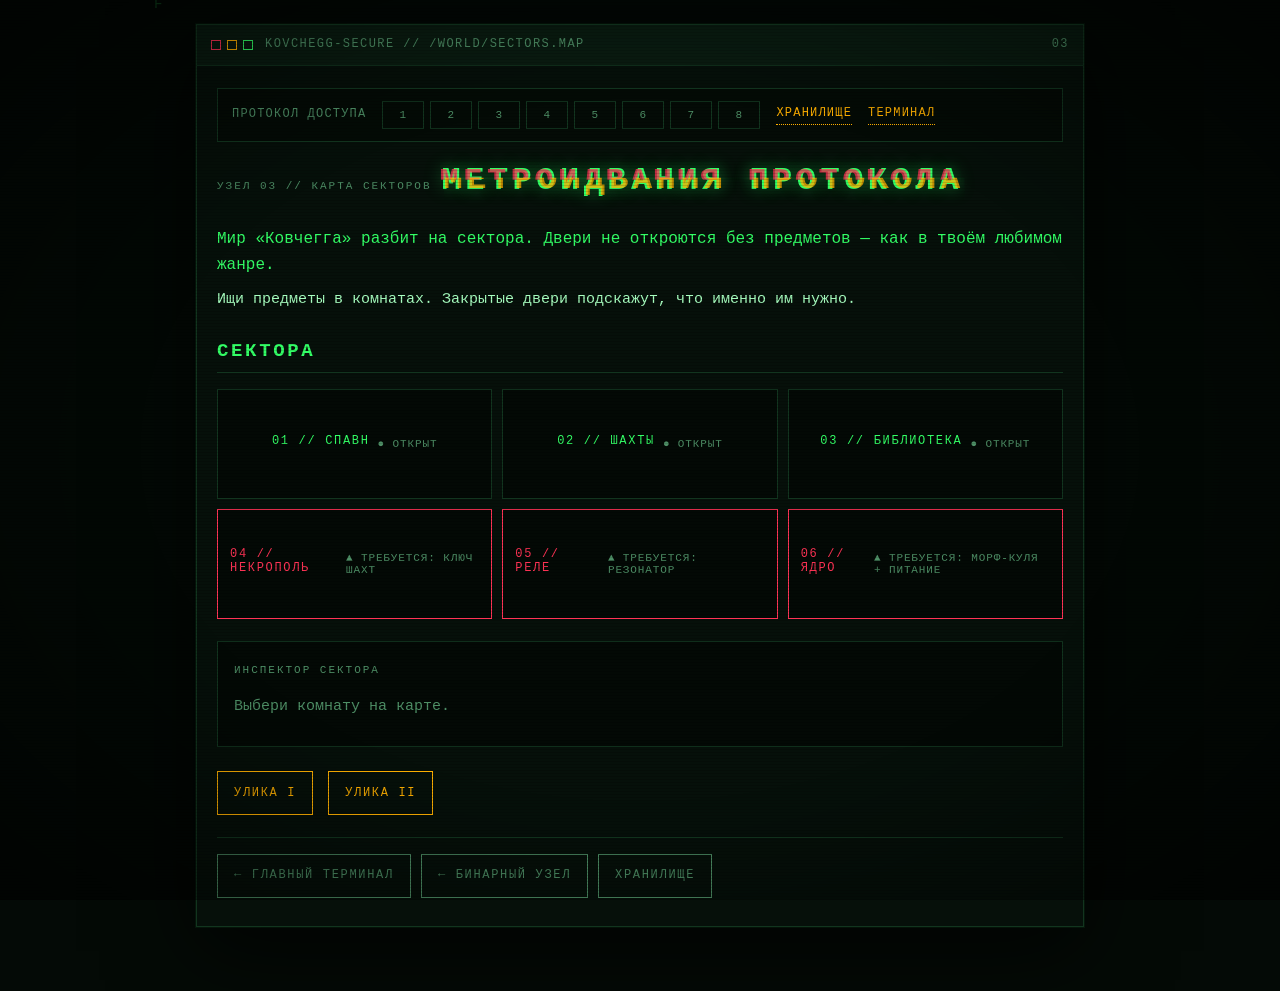
<file: map.html>
<!DOCTYPE html>
<html lang="ru">
<head>
<meta charset="UTF-8">
<meta name="viewport" content="width=device-width, initial-scale=1.0">
<meta name="robots" content="noindex">
<title>KOVCHEGG-SECURE // карта секторов</title>
<link rel="icon" href="favicon.ico">
<link rel="stylesheet" href="css/style.css">
</head>
<body>
<canvas id="rain"></canvas>
<div class="crt"></div>

<div class="shell">
  <!--
    // узел 03 // метроидвания-протокол
    // фрагмент 4 выдаётся за открытие ЯДРА, ответ = имя сервера
    // следом идёт admin.html (ловушка) — но она того стоит
  -->
  <header class="chassis">
    <div class="chassis-bar">
      <div class="dots"><i></i><i></i><i></i></div>
      <div class="chassis-title">kovchegg-secure // /world/sectors.map</div>
      <div>03</div>
    </div>
    <div class="chassis-body">
      <nav class="hud" data-hud data-total="8"></nav>

      <div class="label">Узел 03 // карта секторов</div>
      <h1 class="glitch" data-text="МЕТРОИДВАНИЯ ПРОТОКОЛА">МЕТРОИДВАНИЯ ПРОТОКОЛА</h1>
      <p class="lede">Мир «Ковчегга» разбит на сектора. Двери не откроются без предметов — как в твоём любимом жанре.</p>
      <p>Ищи предметы в комнатах. Закрытые двери подскажут, что именно им нужно.</p>

      <h2>Сектора</h2>
      <div class="map-grid" id="map-grid">
        <button class="room" data-room="spawn" type="button">
          <span class="room-name">01 // Спавн</span>
          <span class="room-tag">● открыт</span>
        </button>
        <button class="room" data-room="mines" type="button">
          <span class="room-name">02 // Шахты</span>
          <span class="room-tag">● открыт</span>
        </button>
        <button class="room" data-room="library" type="button">
          <span class="room-name">03 // Библиотека</span>
          <span class="room-tag">● открыт</span>
        </button>
        <button class="room locked" data-room="necro" type="button">
          <span class="room-name">04 // Некрополь</span>
          <span class="room-tag">▲ требуется: ключ шахт</span>
        </button>
        <button class="room locked" data-room="relay" type="button">
          <span class="room-name">05 // Реле</span>
          <span class="room-tag">▲ требуется: резонатор</span>
        </button>
        <button class="room locked" data-room="core" type="button">
          <span class="room-name">06 // Ядро</span>
          <span class="room-tag">▲ требуется: морф-куля + питание</span>
        </button>
      </div>

      <div class="solve-box" id="room-panel" aria-live="polite">
        <div class="label">Инспектор сектора</div>
        <p class="dim">Выбери комнату на карте.</p>
      </div>

      <div class="solve-box" id="core-form-wrap" style="display:none">
        <div class="label">Ядро // ввод пароля</div>
        <p>Ядро спрашивает: <b>«Как зовут арх, который ты защищаешь?»</b></p>
        <form id="solve-form" data-feedback="#feedback">
          <div class="row">
            <input type="text" placeholder="имя сервера" aria-label="Ответ" required>
            <button type="submit">Активировать ядро</button>
          </div>
        </form>
        <div class="feedback" id="feedback"></div>
        <div class="frag-reveal" data-frag></div>
      </div>

      <div class="hints">
        <button class="btn btn-amber hint-btn" data-hint="1" data-label="Улика I">Улика I</button>
        <button class="btn btn-amber hint-btn" data-hint="2" data-label="Улика II">Улика II</button>
        <div class="hint-body" data-hint-body="1">«Три зала открыты, три заперты.<br>В открытых лежит то, что откроет закрытые.»</div>
        <div class="hint-body" data-hint-body="2">«Ядро спрашивает имя того,<br>что вы строите — и что зовёте домом.»</div>
      </div>

      <div class="footnav">
        <a class="btn btn-dim" href="index.html">← Главный терминал</a>
        <a class="btn btn-dim" href="binary.html">← Бинарный узел</a>
        <a class="btn btn-dim" href="vault.html">Хранилище</a>
      </div>
    </div>
  </header>
</div>

<script src="js/core.js"></script>
<script>
(function () {
  const K = window.KOVCHEGG;
  const state = {
    items: { keyMines: false, morph: false, resonator: false, power: false },
    opened: { spawn: true, mines: true, library: true, necro: false, relay: false, core: false },
  };

  const ROOMS = {
    spawn: {
      name: "01 // Спавн",
      body: () => `
        <p>Точка возрождения архива. Здесь kapsd впервые открыл протокол и оставил тебе карту.</p>
        <p class="dim">Правило мира: без предметов двери не сдаются. Но каждая комната — это ещё и улика.</p>
        <p class="amber">Предметы не теряются. Открой Шахты и Библиотеку.</p>`,
    },
    mines: {
      name: "02 // Шахты",
      body: () => {
        if (!state.items.keyMines) {
          state.items.keyMines = true;
          setRoomTag("mines", "● предмет найден", false);
          return `
            <p>Глубины под Ковчеггом. Стены светятся редстоуном, в шахтах кто-то оставил сундук.</p>
            <p class="phos">НАЙДЕН ПРЕДМЕТ: <b>КЛЮЧ ШАХТ</b></p>
            <p class="dim">«Ключ шахт» открывает Некрополь. Старые рельсы туда ведут — как в метроидвании, только под спавном.</p>`;
        }
        return `
          <p>Шахты уже обысканы. В глубине слышен гул реле.</p>
          <p class="phos">В ИНВЕНТАРЕ: КЛЮЧ ШАХТ</p>`;
      },
    },
    library: {
      name: "03 // Библиотека",
      body: () => {
        if (!state.items.morph) {
          state.items.morph = true;
          setRoomTag("library", "● предмет найден", false);
          return `
            <p>Полки с логами всех сезонов сервера. Тут пишут историю — и прячут инструменты.</p>
            <p class="phos">НАЙДЕН ПРЕДМЕТ: <b>МОРФ-КУЛЯ</b></p>
            <p>Морф-куля позволяет пролезать в узкие проходы ядра. Да-да, отсылка к твоему любимому жанру сделана не зря.</p>
            <p class="amber">Книга с полки: «Ядро отвечает только на имя арха. Всё остальное — шум.»</p>`;
        }
        return `
          <p>Библиотека хранит мемуары Ковчегга: сезоны, войны, мирные договоры и лестницу, на которой убили Кабилджона.</p>
          <p class="phos">В ИНВЕНТАРЕ: МОРФ-КУЛЯ</p>`;
      },
    },
    necro: {
      name: "04 // Некрополь",
      body: () => {
        if (!state.items.keyMines) {
          return `<p class="alert">ДВЕРЬ ЗАПЕРТА. ТРЕБУЕТСЯ: КЛЮЧ ШАХТ</p>
            <p class="dim">За дверью шёпот. Кто-то шепчет «коч братана» и не может остановиться.</p>`;
        }
        if (!state.items.resonator) {
          state.items.resonator = true;
          setRoomTag("necro", "● предмет найден", false);
          state.opened.necro = true;
          return `
            <p>Здесь похоронены старые сезоны сервера. Надписи на плитах: «здесь лежит тот, кто копал без кирки».</p>
            <p class="phos">НАЙДЕН ПРЕДМЕТ: <b>РЕЗОНАТОР</b></p>
            <p class="amber">В углу кто-то оставил граффити: «Коча братана ебали — но резонатор остался».</p>
            <p class="dim">Резонатор будит Реле.</p>`;
        }
        return `<p>Некрополь тих. Остались только надписи и одна живая шутка.</p>
          <p class="phos">В ИНВЕНТАРЕ: РЕЗОНАТОР</p>`;
      },
    },
    relay: {
      name: "05 // Реле",
      body: () => {
        if (!state.items.resonator) {
          return `<p class="alert">ДВЕРЬ ЗАПЕРТА. ТРЕБУЕТСЯ: РЕЗОНАТОР</p>
            <p class="dim">Реле молчит без резонанса.</p>`;
        }
        if (!state.items.power) {
          state.items.power = true;
          setRoomTag("relay", "● предмет найден", false);
          state.opened.relay = true;
          return `
            <p>Высоковольтный узел. Конденсаторы гудят, как будто кто-то держит чмоканье деда на паузе.</p>
            <p class="phos">НАЙДЕН ПРЕДМЕТ: <b>ПИТАНИЕ ЯДРА</b></p>
            <p class="dim">Осталось добраться до Ядра. Оно принимает только тех, у кого есть морф-куля и питание.</p>`;
        }
        return `<p>Реле работает. Энергия течёт в Ядро.</p>
          <p class="phos">В ИНВЕНТАРЕ: ПИТАНИЕ ЯДРА</p>`;
      },
    },
    core: {
      name: "06 // Ядро",
      body: () => {
        const ready = state.items.morph && state.items.power;
        if (!ready) {
          const missing = [];
          if (!state.items.morph) missing.push("МОРФ-КУЛЯ");
          if (!state.items.power) missing.push("ПИТАНИЕ ЯДРА");
          return `<p class="alert">ДВЕРЬ ЗАПЕРТА. ТРЕБУЕТСЯ: ${missing.join(" + ")}</p>
            <p class="dim">Ядро шумит и задаёт вопрос, но ответить можно только изнутри.</p>`;
        }
        state.opened.core = true;
        setRoomTag("core", "● ядро доступно", false);
        document.getElementById("core-form-wrap").style.display = "block";
        return `
          <p>Сердце архива. Здесь хранится протокол доступа «Ковчегг».</p>
          <p class="amber">Ядро задаёт вопрос — он уже ждёт ниже.</p>
          <p class="dim">«Как зовут арх, который ты защищаешь?»</p>`;
      },
    },
  };

  function setRoomTag(room, text, locked) {
    const btn = document.querySelector(`[data-room="${room}"]`);
    if (!btn) return;
    const tag = btn.querySelector(".room-tag");
    if (tag) tag.textContent = text;
    if (!locked) btn.classList.remove("locked");
    btn.classList.add("opened");
  }

  function renderInventory() {
    const inv = [];
    if (state.items.keyMines) inv.push("КЛЮЧ ШАХТ");
    if (state.items.morph) inv.push("МОРФ-КУЛЯ");
    if (state.items.resonator) inv.push("РЕЗОНАТОР");
    if (state.items.power) inv.push("ПИТАНИЕ ЯДРА");
    return `<p class="dim" style="margin-top:14px">ИНВЕНТАРЬ: ${inv.length ? inv.join(" · ") : "пусто"}</p>`;
  }

  const panel = document.getElementById("room-panel");

  document.querySelectorAll(".room").forEach((btn) => {
    btn.addEventListener("click", () => {
      const key = btn.dataset.room;
      const room = ROOMS[key];
      if (!room) return;
      panel.innerHTML =
        `<div class="label">Инспектор сектора</div>` +
        `<h3>${room.name}</h3>` +
        room.body() +
        renderInventory();
    });
  });

  K.bindSolve("#solve-form", ["ковчегг", "ковчег", "kovchegg", "kovcheg"], () => {
    const fb = document.getElementById("feedback");
    fb.className = "feedback show good";
    fb.textContent = "ЯДРО АКТИВИРОВАНО // имя арха принято. Протокол частично восстановлен.";
    K.revealFragment(4, "//",
      '<div class="next-node"><div class="label">Следующий узел</div>' +
      '<p>Фрагмент-разделитель <b>//</b>. Да, это просто два слэша — комментарии в коде тоже часть протокола. kapsd бы оценил.</p>' +
      '<p>В системных журналах мелькала root-панель. Кто-то даже восстановил её: <code>admin.html</code>. Проверь — но помни, что root-панели любят врать.</p>' +
      '<a href="admin.html">[ К ПОДОЗРИТЕЛЬНОЙ ROOT-ПАНЕЛИ: admin.html ]</a></div>'
    );
  });

  console.log("%c// метроидвания: способности открывают двери, а не наоборот", "color:#ffb000");
})();
</script>
</body>
</html>
</file>
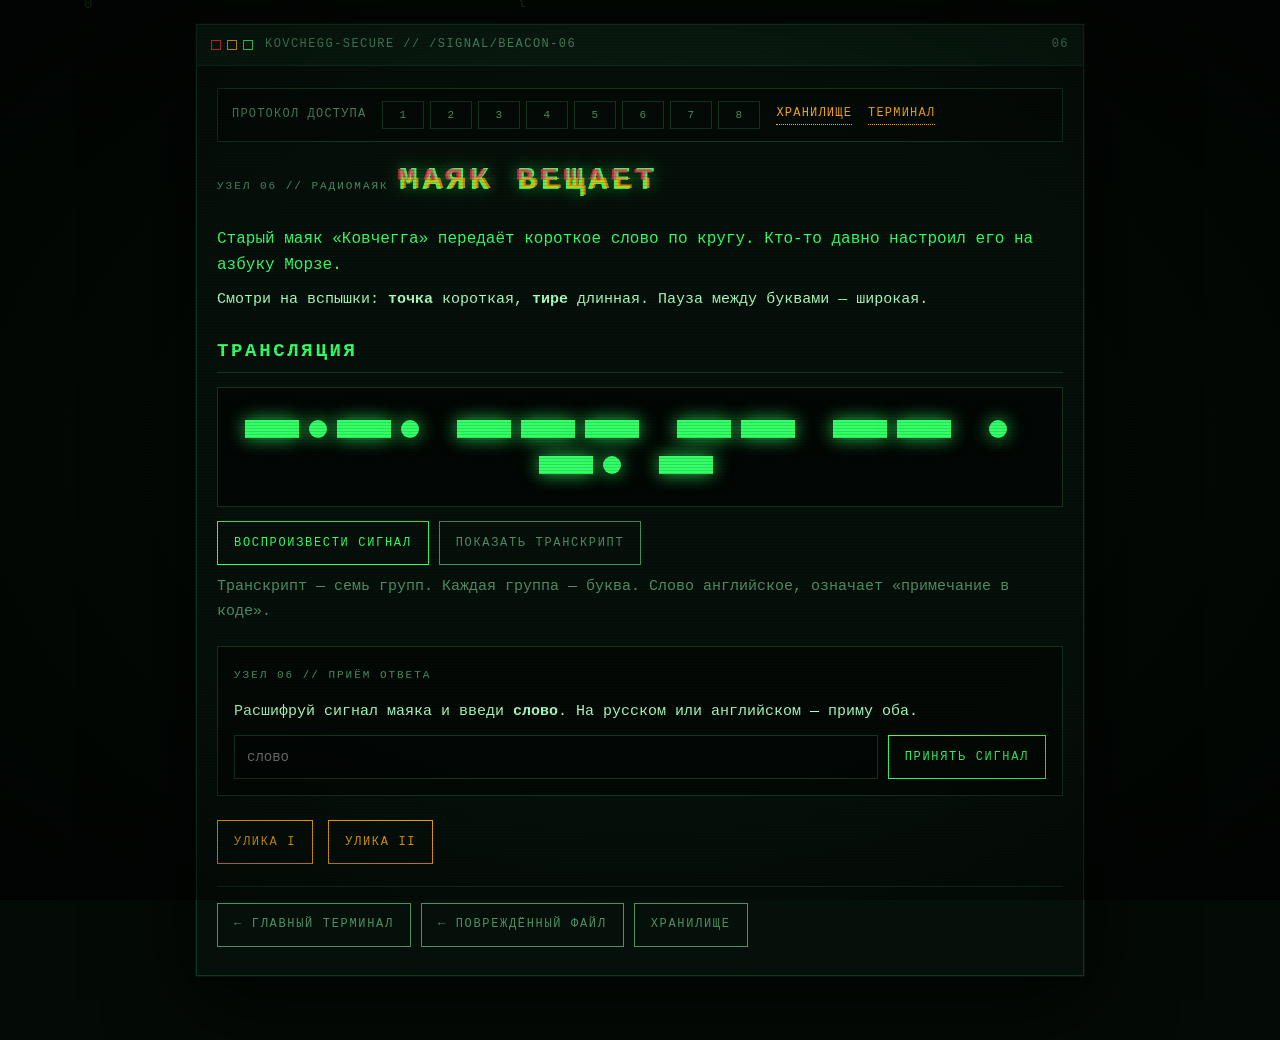
<file: signal.html>
<!DOCTYPE html>
<html lang="ru">
<head>
<meta charset="UTF-8">
<meta name="viewport" content="width=device-width, initial-scale=1.0">
<meta name="robots" content="noindex">
<title>KOVCHEGG-SECURE // радиомаяк</title>
<link rel="icon" href="favicon.ico">
<link rel="stylesheet" href="css/style.css">
</head>
<body>
<canvas id="rain"></canvas>
<div class="crt"></div>

<div class="shell">
  <!--
    // узел 06 // морзе
    // транскрипт: -.-. --- -- -- . -. -  = COMMENT
    // ответ: комментарий / comment
    // фрагмент 7 = //
  -->
  <header class="chassis">
    <div class="chassis-bar">
      <div class="dots"><i></i><i></i><i></i></div>
      <div class="chassis-title">kovchegg-secure // /signal/beacon-06</div>
      <div>06</div>
    </div>
    <div class="chassis-body">
      <nav class="hud" data-hud data-total="8"></nav>

      <div class="label">Узел 06 // радиомаяк</div>
      <h1 class="glitch" data-text="МАЯК ВЕЩАЕТ">МАЯК ВЕЩАЕТ</h1>
      <p class="lede">Старый маяк «Ковчегга» передаёт короткое слово по кругу. Кто-то давно настроил его на азбуку Морзе.</p>
      <p>Смотри на вспышки: <b>точка</b> короткая, <b>тире</b> длинная. Пауза между буквами — широкая.</p>

      <h2>Трансляция</h2>
      <div class="beacon" id="beacon" aria-label="Мигающий маяк в азбуке Морзе"></div>
      <div class="row">
        <button class="btn" id="play-btn" type="button">Воспроизвести сигнал</button>
        <button class="btn btn-dim" id="trans-btn" type="button">Показать транскрипт</button>
      </div>
      <pre class="code" id="transcript" style="display:none">-.-.   ---   --   --   .   -.   -</pre>
      <p class="dim">Транскрипт — семь групп. Каждая группа — буква. Слово английское, означает «примечание в коде».</p>

      <div class="solve-box">
        <div class="label">Узел 06 // приём ответа</div>
        <p>Расшифруй сигнал маяка и введи <b>слово</b>. На русском или английском — приму оба.</p>
        <form id="solve-form" data-feedback="#feedback">
          <div class="row">
            <input type="text" placeholder="слово" aria-label="Ответ" required>
            <button type="submit">Принять сигнал</button>
          </div>
        </form>
        <div class="feedback" id="feedback"></div>
        <div class="frag-reveal" data-frag></div>
      </div>

      <div class="hints">
        <button class="btn btn-amber hint-btn" data-hint="1" data-label="Улика I">Улика I</button>
        <button class="btn btn-amber hint-btn" data-hint="2" data-label="Улика II">Улика II</button>
        <div class="hint-body" data-hint-body="1">«Короткая вспышка — точка.<br>Длинная — тире. Молчание между ними — тоже буквы.»</div>
        <div class="hint-body" data-hint-body="2">«Семь знаков, одно слово:<br>то, что пишут, чтобы код не молчал.»</div>
      </div>

      <div class="footnav">
        <a class="btn btn-dim" href="index.html">← Главный терминал</a>
        <a class="btn btn-dim" href="stego.html">← Повреждённый файл</a>
        <a class="btn btn-dim" href="vault.html">Хранилище</a>
      </div>
    </div>
  </header>
</div>

<script src="js/core.js"></script>
<script>
(function () {
  const K = window.KOVCHEGG;
  const beacon = document.getElementById("beacon");
  // C O M M E N T
  const LETTERS = ["-.-.", "---", "--", "--", ".", "-.", "-"];

  function renderBeacon(activeIndex) {
    beacon.innerHTML = "";
    LETTERS.forEach((group, gi) => {
      group.split("").forEach((sym, si) => {
        const el = document.createElement("span");
        el.className = sym === "." ? "dot" : "dash";
        if (activeIndex === gi) el.style.opacity = "1";
        else el.style.opacity = activeIndex === null ? "1" : "0.25";
        beacon.appendChild(el);
      });
      const gap = document.createElement("span");
      gap.className = "gap";
      beacon.appendChild(gap);
    });
  }
  renderBeacon(null);

  let playing = false;
  document.getElementById("play-btn").addEventListener("click", () => {
    if (playing) return;
    playing = true;
    let i = 0;
    renderBeacon(0);
    const t = setInterval(() => {
      i++;
      if (i >= LETTERS.length) {
        clearInterval(t);
        renderBeacon(null);
        playing = false;
        return;
      }
      renderBeacon(i);
    }, 420);
  });

  document.getElementById("trans-btn").addEventListener("click", () => {
    const tr = document.getElementById("transcript");
    tr.style.display = tr.style.display === "none" ? "block" : "none";
  });

  K.bindSolve("#solve-form", ["comment", "комментарий", "комент", "коммент"], () => {
    const fb = document.getElementById("feedback");
    fb.className = "feedback show good";
    fb.textContent = "СИГНАЛ ПРИНЯТ // COMMENT. Маяк замолчал — значит, услышал.";
    K.revealFragment(7, "//",
      '<div class="next-node"><div class="label">Последний узел</div>' +
      '<p>Фрагмент <b>//</b> — второй разделитель. Всё сходится: комментарии, маяки, протокол.</p>' +
      '<p>Осталось ядро кода. Одна задачка — и у тебя будет последний фрагмент.</p>' +
      '<a href="core.html">[ К ЯДРУ КОДА: core.html ]</a></div>'
    );
  });

  console.log("%c// COMMENT", "color:#33ff66");
  console.log("%c// это и есть ответ", "color:#ffb000");
})();
</script>
</body>
</html>
</file>
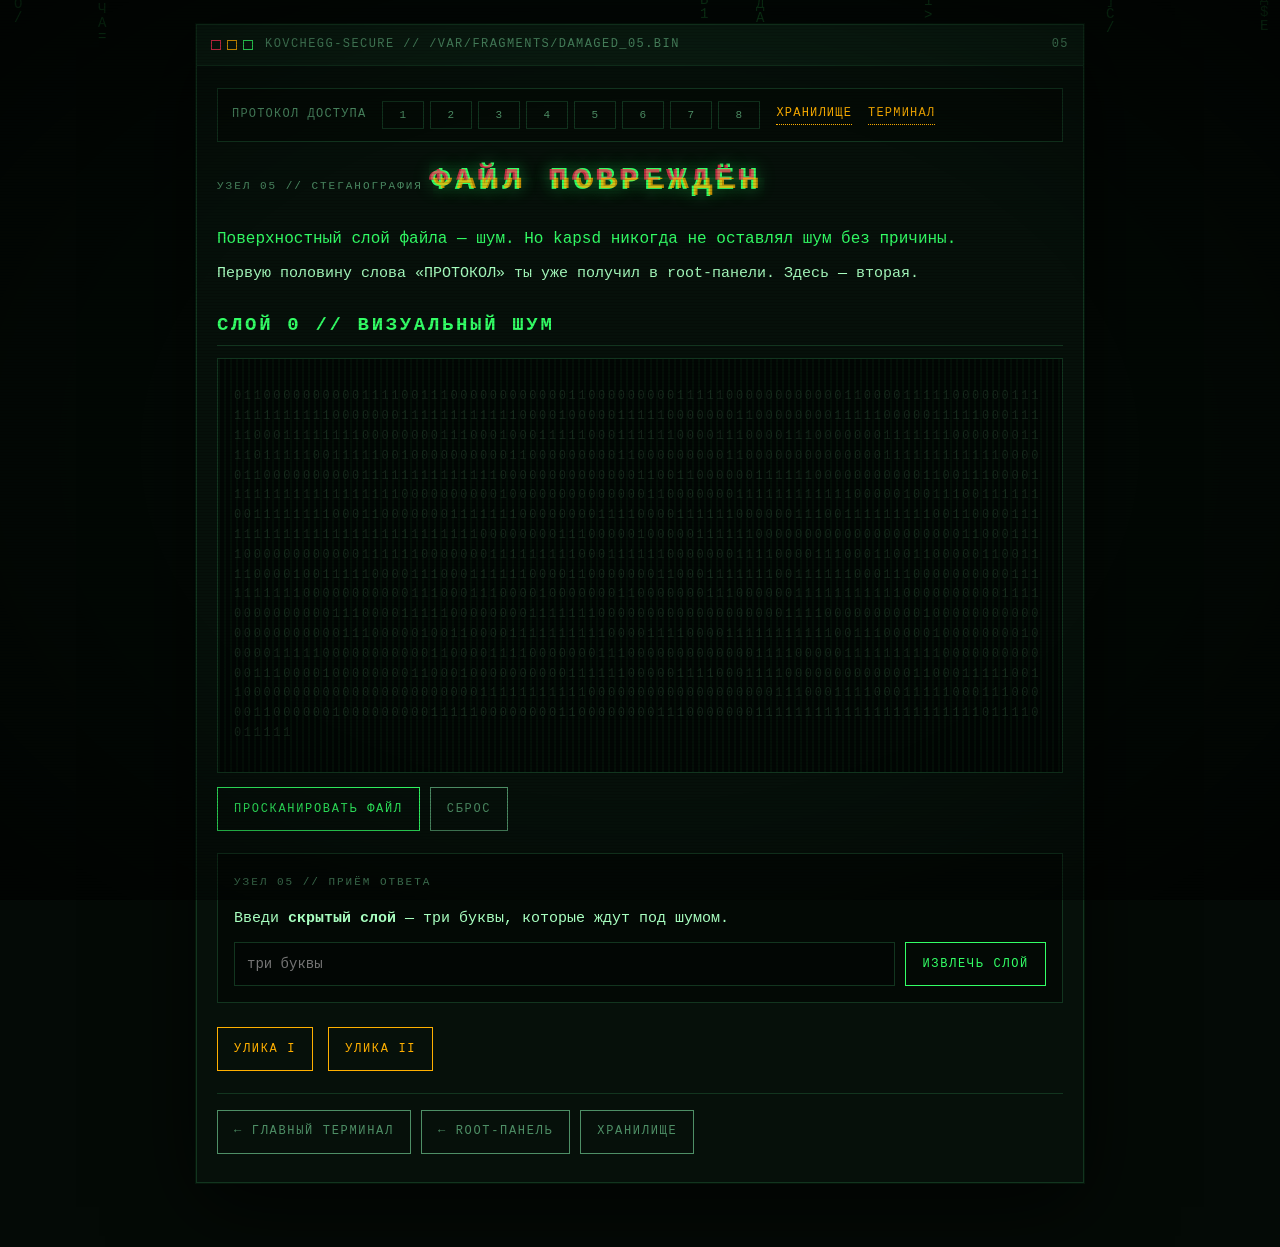
<file: stego.html>
<!DOCTYPE html>
<html lang="ru">
<head>
<meta charset="UTF-8">
<meta name="viewport" content="width=device-width, initial-scale=1.0">
<meta name="robots" content="noindex">
<title>KOVCHEGG-SECURE // повреждённый файл</title>
<link rel="icon" href="favicon.ico">
<link rel="stylesheet" href="css/style.css">
</head>
<body>
<canvas id="rain"></canvas>
<div class="crt"></div>

<div class="shell">
  <!--
    // узел 05 // stego
    // скрытый слой: KOL
    // кнопка сканирования — не единственная ниточка. console.log тоже ждёт.
  -->
  <header class="chassis">
    <div class="chassis-bar">
      <div class="dots"><i></i><i></i><i></i></div>
      <div class="chassis-title">kovchegg-secure // /var/fragments/damaged_05.bin</div>
      <div>05</div>
    </div>
    <div class="chassis-body">
      <nav class="hud" data-hud data-total="8"></nav>

      <div class="label">Узел 05 // стеганография</div>
      <h1 class="glitch" data-text="ФАЙЛ ПОВРЕЖДЁН">ФАЙЛ ПОВРЕЖДЁН</h1>
      <p class="lede">Поверхностный слой файла — шум. Но kapsd никогда не оставлял шум без причины.</p>
      <p>Первую половину слова «ПРОТОКОЛ» ты уже получил в root-панели. Здесь — вторая.</p>

      <h2>Слой 0 // визуальный шум</h2>
      <div class="stego-stage" id="stage">
        <div class="stego-noise" id="noise">010010110100111101001100 0101000001010010010011110101010001001111 010010110100111101001100 010100110100101101011001 0100011001010010010000010100011101001101010001010100111001010100 01000110010100100100000101000111 010010110100111101001100 010100110100101101011001 010010110100111101001100 010100110100101101011001 010010110100111101001100 010100110100101101011001 0100111001001111010010010101001101000101 010010110100111101001100</div>
        <div class="stego-secret" id="secret">СКРЫТЫЙ СЛОЙ: KOL</div>
      </div>

      <div class="row" style="margin-top:14px">
        <button class="btn" id="scan-btn" type="button">Просканировать файл</button>
        <button class="btn btn-dim" id="reset-btn" type="button">Сброс</button>
      </div>

      <div class="solve-box">
        <div class="label">Узел 05 // приём ответа</div>
        <p>Введи <b>скрытый слой</b> — три буквы, которые ждут под шумом.</p>
        <form id="solve-form" data-feedback="#feedback">
          <div class="row">
            <input type="text" placeholder="три буквы" aria-label="Ответ" required>
            <button type="submit">Извлечь слой</button>
          </div>
        </form>
        <div class="feedback" id="feedback"></div>
        <div class="frag-reveal" data-frag></div>
      </div>

      <div class="hints">
        <button class="btn btn-amber hint-btn" data-hint="1" data-label="Улика I">Улика I</button>
        <button class="btn btn-amber hint-btn" data-hint="2" data-label="Улика II">Улика II</button>
        <div class="hint-body" data-hint-body="1">«Шум — лишь маска.<br>Под маской — то, что ждало тебя.»</div>
        <div class="hint-body" data-hint-body="2">«Три буквы — половина протокола.<br>Спрятаны там, где глаз не ищет.»</div>
      </div>

      <div class="footnav">
        <a class="btn btn-dim" href="index.html">← Главный терминал</a>
        <a class="btn btn-dim" href="admin.html">← Root-панель</a>
        <a class="btn btn-dim" href="vault.html">Хранилище</a>
      </div>
    </div>
  </header>
</div>

<script src="js/core.js"></script>
<script>
(function () {
  const K = window.KOVCHEGG;
  const stage = document.getElementById("stage");
  const noise = document.getElementById("noise");

  // заполняем шум псевдослучайными битами, но сохраняем спрятанное сообщение
  const filler = "01";
  let seed = "kovchegg".split("").reduce((a, c) => a + c.charCodeAt(0), 0);
  function randBits(n) {
    let s = "";
    for (let i = 0; i < n; i++) {
      seed = (seed * 1103515245 + 12345) % 2147483648;
      s += (seed >> 8) % 2;
    }
    return s;
  }
  noise.textContent = randBits(1400);

  document.getElementById("scan-btn").addEventListener("click", () => {
    stage.classList.add("scanned");
  });
  document.getElementById("reset-btn").addEventListener("click", () => {
    stage.classList.remove("scanned");
  });

  K.bindSolve("#solve-form", ["kol", "кол", "k0l"], () => {
    const fb = document.getElementById("feedback");
    fb.className = "feedback show good";
    fb.textContent = "СЛОЙ ИЗВЛЕЧЁН // PROTO + KOL = PROTOKOL. Слово собрано.";
    K.revealFragment(6, "KOL",
      '<div class="next-node"><div class="label">Следующий узел</div>' +
      '<p>Остался радиомаяк. Он вещает уже давно — просто никто не слушал.</p>' +
      '<a href="signal.html">[ ПЕРЕЙТИ К МАЯКУ: signal.html ]</a></div>'
    );
  });

  console.log("%c// в этом файле два слоя", "color:#33ff66");
  console.log("%c// второй слой: KOL", "color:#ffb000");
  console.log("%c// не подглядывай... ладно, подглядывай. ты же программист.", "color:#4e8f66");
})();
</script>
</body>
</html>
</file>
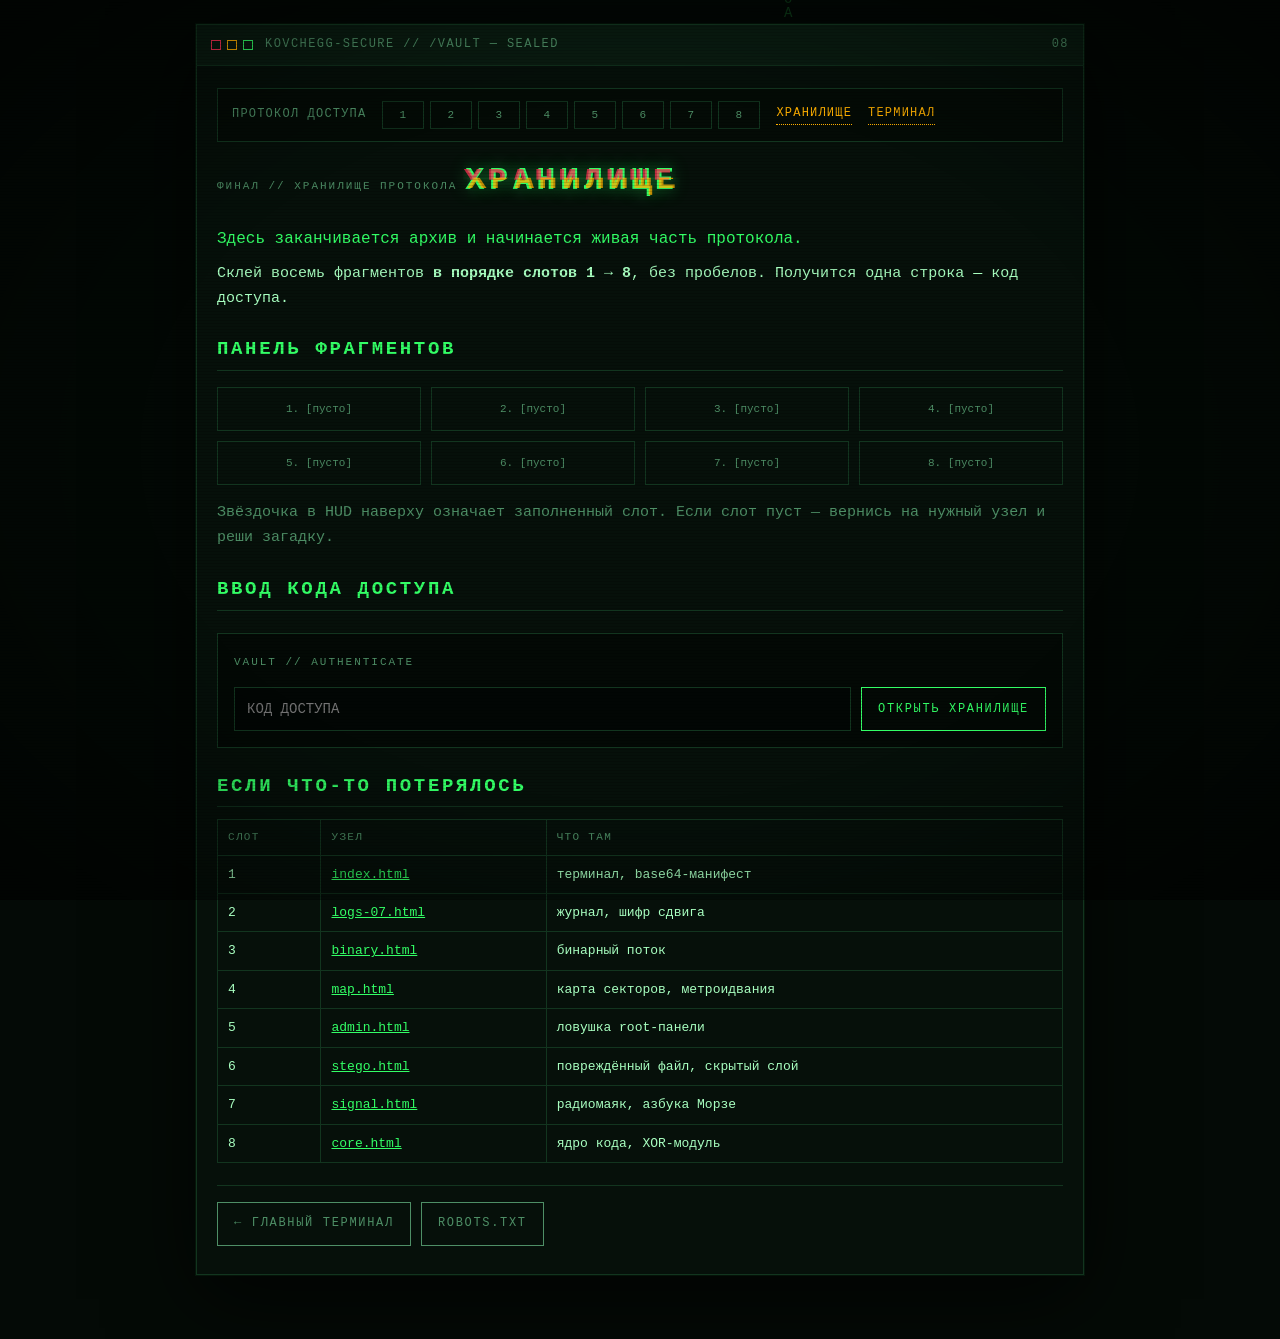
<file: vault.html>
<!DOCTYPE html>
<html lang="ru">
<head>
<meta charset="UTF-8">
<meta name="viewport" content="width=device-width, initial-scale=1.0">
<meta name="robots" content="noindex">
<title>KOVCHEGG-SECURE // хранилище</title>
<link rel="icon" href="favicon.ico">
<link rel="stylesheet" href="css/style.css">
</head>
<body>
<canvas id="rain"></canvas>
<div class="crt"></div>

<div class="shell">
  <header class="chassis">
    <div class="chassis-bar">
      <div class="dots"><i></i><i></i><i></i></div>
      <div class="chassis-title">kovchegg-secure // /vault — sealed</div>
      <div>08</div>
    </div>
    <div class="chassis-body">
      <nav class="hud" data-hud data-total="8"></nav>

      <div class="label">Финал // хранилище протокола</div>
      <h1 class="glitch" data-text="ХРАНИЛИЩЕ">ХРАНИЛИЩЕ</h1>
      <p class="lede">Здесь заканчивается архив и начинается живая часть протокола.</p>
      <p>Склей восемь фрагментов <b>в порядке слотов 1 → 8</b>, без пробелов. Получится одна строка — код доступа.</p>

      <h2>Панель фрагментов</h2>
      <div class="map-grid" id="frag-panel" style="grid-template-columns: repeat(4, 1fr);"></div>
      <p class="dim">Звёздочка в HUD наверху означает заполненный слот. Если слот пуст — вернись на нужный узел и реши загадку.</p>

      <h2>Ввод кода доступа</h2>
      <div class="solve-box">
        <div class="label">vault // authenticate</div>
        <form id="vault-form">
          <div class="row">
            <input type="text" id="vault-input" placeholder="КОД ДОСТУПА" aria-label="Код доступа" required autocomplete="off" spellcheck="false">
            <button type="submit">Открыть хранилище</button>
          </div>
        </form>
        <div class="feedback" id="vault-feedback"></div>
      </div>

      <!-- ── ФАЗА 2: живой протокол ─────────────────────────── -->
      <section id="phase2" hidden>
        <hr class="hr">
        <h2>Фаза 2 // живой протокол</h2>
        <p class="lede">Архив открыт. Но код финала не хранится в файлах — он хранится в людях.</p>
        <p>Четыре контакта. Каждый даст тебе кусочек кода, если ты напишешь ему <b>правильные слова</b>. Слова подсказки — в описании контакта. Всё остальное — от тебя.</p>
        <p class="dim">Введи полученный код в соответствующий контакт. Коды чувствительны к смыслу, не к регистру.</p>

        <div id="contacts"></div>

        <div class="feedback" id="p2-feedback"></div>
      </section>

      <!-- ── Таблица восстановления (фаза 1) ─────────────────── -->
      <h2>Если что-то потерялось</h2>
      <table class="log">
        <thead><tr><th>слот</th><th>узел</th><th>что там</th></tr></thead>
        <tbody>
          <tr><td>1</td><td><a href="index.html">index.html</a></td><td>терминал, base64-манифест</td></tr>
          <tr><td>2</td><td><a href="logs-07.html">logs-07.html</a></td><td>журнал, шифр сдвига</td></tr>
          <tr><td>3</td><td><a href="binary.html">binary.html</a></td><td>бинарный поток</td></tr>
          <tr><td>4</td><td><a href="map.html">map.html</a></td><td>карта секторов, метроидвания</td></tr>
          <tr><td>5</td><td><a href="admin.html">admin.html</a></td><td>ловушка root-панели</td></tr>
          <tr><td>6</td><td><a href="stego.html">stego.html</a></td><td>повреждённый файл, скрытый слой</td></tr>
          <tr><td>7</td><td><a href="signal.html">signal.html</a></td><td>радиомаяк, азбука Морзе</td></tr>
          <tr><td>8</td><td><a href="core.html">core.html</a></td><td>ядро кода, XOR-модуль</td></tr>
        </tbody>
      </table>

      <div class="footnav">
        <a class="btn btn-dim" href="index.html">← Главный терминал</a>
        <a class="btn btn-dim" href="robots.txt">robots.txt</a>
      </div>
    </div>
  </header>
</div>

<div class="vault-flash" id="flash" role="dialog" aria-label="Доступ разрешён">
  <div class="inner">
    <div class="label">kovchegg-secure // vault opened</div>
    <h1 class="phos">ДОСТУП РАЗРЕШЁН</h1>
    <div id="final-message"></div>
    <div class="row" style="margin-top:18px">
      <button class="btn" id="flash-close" type="button">Закрыть</button>
    </div>
  </div>
</div>

<script src="js/core.js"></script>
<script src="js/quest.js"></script>
<script>
(function () {
  const K = window.KOVCHEGG;
  const Q = window.QUEST;

  /* ---------- фаза 1: склейка фрагментов ---------- */
  function renderPanel() {
    const all = K.readFragments();
    const mount = document.getElementById("frag-panel");
    let html = "";
    for (let i = 1; i <= 8; i++) {
      const v = all[i];
      html += `<div class="hud-slot ${v ? "on" : ""}" style="min-width:0;padding:12px 8px">${i}. ${v ? K.escapeHtml(v) : "[пусто]"}</div>`;
    }
    mount.innerHTML = html;
  }
  renderPanel();
  window.addEventListener("storage", renderPanel);

  function normCode(s) {
    return K.normalize(s).replace(/\s*\/\s*/g, "//").replace(/\s+/g, "");
  }

  /* ---------- фаза 2: состояние контактов ---------- */
  const P2_KEY = "kovchegg_phase2_v1";

  function readP2() {
    try {
      const raw = K.store.getItem(P2_KEY);
      return raw ? JSON.parse(raw) : {};
    } catch (_) {
      return {};
    }
  }

  function saveP2(obj) {
    K.store.setItem(P2_KEY, JSON.stringify(obj));
  }

  function renderContacts() {
    const done = readP2();
    const mount = document.getElementById("contacts");
    let html = "";
    Q.phase2.forEach((c, idx) => {
      const solved = Boolean(done[c.id]);
      const prevOk = idx === 0 || Boolean(done[Q.phase2[idx - 1].id]);
      const open = solved || prevOk;
      html += `
        <div class="solve-box" style="opacity:${open ? 1 : 0.45}">
          <div class="label">${K.escapeHtml(c.title)} ${solved ? "· ЗАКРЫТ" : open ? "· ОТКРЫТ" : "· ЗАБЛОКИРОВАН"}</div>
          <p>${K.escapeHtml(c.brief)}</p>
          <p class="amber">${K.escapeHtml(c.say)}</p>
          ${solved
            ? `<div class="feedback show good">КОД ПРИНЯТ // контакт подтверждён.</div>`
            : open
              ? `<form data-contact="${c.id}">
                   <div class="row">
                     <input type="text" placeholder="код от контакта ${c.id}" aria-label="Код контакта ${c.id}" autocomplete="off" spellcheck="false" ${prevOk ? "" : "disabled"}>
                     <button type="submit" ${prevOk ? "" : "disabled"}>Передать код</button>
                   </div>
                 </form>`
              : `<p class="dim">Сначала закрой контакт ${idx}.</p>`}
          <div class="hints" style="margin-top:12px">
            <button class="btn btn-amber hint-btn" data-hint="c${c.id}" data-label="Личная подсказка">Личная подсказка</button>
            <div class="hint-body" data-hint-body="c${c.id}">${K.escapeHtml(c.hint)}</div>
          </div>
        </div>`;
    });
    mount.innerHTML = html;

    mount.querySelectorAll("form[data-contact]").forEach((form) => {
      form.addEventListener("submit", (e) => {
        e.preventDefault();
        const id = Number(form.dataset.contact);
        const cfg = Q.phase2.find((x) => x.id === id);
        const input = form.querySelector("input");
        const ok = K.hash1a(input.value) === cfg.hash;
        const fb = document.getElementById("p2-feedback");
        if (ok) {
          const st = readP2();
          st[id] = 1;
          saveP2(st);
          fb.className = "feedback show good";
          fb.textContent = "КОД ПРИНЯТ // контакт " + id + " закрыт.";
          renderContacts();
          if (Object.keys(readP2()).length >= Q.phase2.length) {
            openFinal();
          } else {
            const next = document.querySelector("#contacts .solve-box:nth-child(" + (id + 1) + ")");
            if (next) next.scrollIntoView({ behavior: K.REDUCED ? "auto" : "smooth", block: "center" });
          }
        } else {
          fb.className = "feedback show bad";
          fb.textContent = "КОД НЕ ПРИНЯТ // проверь, что тебе ответил контакт " + id + ".";
          input.select();
        }
      });
    });

    // подсказки контактов — через общий механизм bindHints не получится (динамика)
    mount.querySelectorAll("[data-hint]").forEach((btn) => {
      btn.addEventListener("click", () => {
        const body = mount.querySelector(`[data-hint-body="${btn.dataset.hint}"]`);
        if (body) {
          body.classList.toggle("show");
          btn.textContent = body.classList.contains("show") ? "Скрыть подсказку" : "Личная подсказка";
        }
      });
    });
  }

  /* ---------- финал ---------- */
  function openFinal() {
    document.getElementById("final-message").innerHTML = Q.readFinalMessage();
    document.getElementById("flash").classList.add("show");
    document.getElementById("flash-close").focus();
    K.store.setItem("kovchegg_vault_opened", "1");
  }

  function openPhase2() {
    document.getElementById("phase2").hidden = false;
    renderContacts();
    document.getElementById("phase2").scrollIntoView({ behavior: K.REDUCED ? "auto" : "smooth", block: "start" });
    if (Object.keys(readP2()).length >= Q.phase2.length) openFinal();
  }

  document.getElementById("vault-form").addEventListener("submit", (e) => {
    e.preventDefault();
    const raw = document.getElementById("vault-input").value;
    const ok = K.hash1a(raw) === Q.accessCodeHash;
    const fb = document.getElementById("vault-feedback");

    if (ok) {
      fb.className = "feedback show good";
      fb.textContent = "КОД ПРИНЯТ // хранилище распаковано. Внизу — фаза 2.";
      K.store.setItem("kovchegg_phase1_ok", "1");
      openPhase2();
    } else {
      fb.className = "feedback show bad";
      const all = K.readFragments();
      const n = Object.keys(all).filter((k) => all[k]).length;
      fb.textContent =
        "КОД ОТКЛОНЁН // собрано фрагментов: " + n + "/8.\n" +
        (n < 8
          ? "Не все слоты заполнены. Сверься с таблицей узлов."
          : "Все фрагменты на месте — но склейка неверная. Порядок слотов 1 → 8, без пробелов.");
    }
  });

  document.getElementById("flash-close").addEventListener("click", () => {
    document.getElementById("flash").classList.remove("show");
  });

  // если фаза 1 уже пройдена — сразу показать фазу 2
  if (K.store.getItem("kovchegg_phase1_ok") === "1") openPhase2();
})();
</script>
</body>
</html>
</file>
<file: css/style.css>
/* KOVCHEGG-SECURE // style v3.1 */
:root {
  --void: #040a06;
  --panel: #07120b;
  --phosphor: #33ff66;
  --mint: #a8ffc0;
  --dim: #4e8f66;
  --amber: #ffb000;
  --alert: #ff3355;
  --line: #12351f;
  --mono: "Cascadia Code", "JetBrains Mono", "Fira Code", Consolas, "Courier New", monospace;
}

* { box-sizing: border-box; margin: 0; padding: 0; }

html { scroll-behavior: smooth; }

body {
  background: var(--void);
  color: var(--mint);
  font-family: var(--mono);
  font-size: 15px;
  line-height: 1.65;
  min-height: 100vh;
  overflow-x: hidden;
}

/* ---------- matrix rain + CRT ---------- */
#rain {
  position: fixed;
  inset: 0;
  z-index: 0;
  opacity: 0.22;
  pointer-events: none;
}

.crt {
  position: fixed;
  inset: 0;
  z-index: 50;
  pointer-events: none;
  background:
    repeating-linear-gradient(0deg, rgba(0, 0, 0, 0.13) 0 1px, transparent 1px 3px),
    radial-gradient(ellipse at center, transparent 55%, rgba(0, 0, 0, 0.55) 100%);
}

/* ---------- layout ---------- */
.shell {
  position: relative;
  z-index: 1;
  max-width: 920px;
  margin: 0 auto;
  padding: 24px 16px 64px;
}

.chassis {
  background: rgba(7, 18, 11, 0.92);
  border: 1px solid var(--line);
  box-shadow: 0 0 0 1px rgba(51, 255, 102, 0.06), 0 24px 80px rgba(0, 0, 0, 0.7);
}

.chassis-bar {
  display: flex;
  align-items: center;
  gap: 12px;
  padding: 10px 14px;
  border-bottom: 1px solid var(--line);
  background: rgba(18, 53, 31, 0.35);
  font-size: 12px;
  letter-spacing: 0.12em;
  text-transform: uppercase;
  color: var(--dim);
}

.dots { display: flex; gap: 6px; }
.dots i {
  width: 10px; height: 10px;
  border: 1px solid var(--dim);
  display: block;
}
.dots i:nth-child(1) { border-color: var(--alert); }
.dots i:nth-child(2) { border-color: var(--amber); }
.dots i:nth-child(3) { border-color: var(--phosphor); }

.chassis-title { flex: 1; min-width: 0; overflow: hidden; text-overflow: ellipsis; white-space: nowrap; }

.chassis-body { padding: 22px 20px 28px; }

/* ---------- HUD: fragment tracker ---------- */
.hud {
  display: flex;
  flex-wrap: wrap;
  align-items: center;
  gap: 10px 16px;
  padding: 12px 14px;
  margin-bottom: 18px;
  border: 1px solid var(--line);
  background: rgba(4, 10, 6, 0.8);
  font-size: 12px;
  letter-spacing: 0.1em;
  text-transform: uppercase;
}

.hud-label { color: var(--dim); }

.hud-slots { display: flex; gap: 6px; flex-wrap: wrap; }

.hud-slot {
  min-width: 42px;
  padding: 4px 8px;
  text-align: center;
  border: 1px solid var(--line);
  color: var(--dim);
  font-size: 11px;
}
.hud-slot.on {
  border-color: var(--phosphor);
  color: var(--phosphor);
  text-shadow: 0 0 8px rgba(51, 255, 102, 0.5);
}

.hud a {
  color: var(--amber);
  text-decoration: none;
  border-bottom: 1px dotted var(--amber);
}
.hud a:hover, .hud a:focus-visible { color: var(--phosphor); border-bottom-color: var(--phosphor); }

/* ---------- type ---------- */
h1, h2, h3 {
  font-weight: 600;
  letter-spacing: 0.14em;
  text-transform: uppercase;
  color: var(--phosphor);
  line-height: 1.3;
}

h1 {
  font-size: clamp(20px, 4.6vw, 32px);
  text-shadow: 0 0 18px rgba(51, 255, 102, 0.35);
  margin-bottom: 14px;
}

h2 {
  font-size: clamp(15px, 3vw, 19px);
  margin: 26px 0 12px;
  padding-bottom: 8px;
  border-bottom: 1px solid var(--line);
}

h3 { font-size: 13px; color: var(--dim); margin: 18px 0 8px; }

p { margin: 10px 0; }
p.lede { color: var(--phosphor); font-size: 16px; }

.label {
  display: inline-block;
  font-size: 11px;
  letter-spacing: 0.18em;
  text-transform: uppercase;
  color: var(--dim);
  margin-bottom: 6px;
}

.amber { color: var(--amber); }
.alert { color: var(--alert); }
.dim { color: var(--dim); }
.phos { color: var(--phosphor); }

a { color: var(--phosphor); }
a:hover, a:focus-visible { color: var(--amber); }

:focus-visible {
  outline: 2px solid var(--amber);
  outline-offset: 2px;
}

/* ---------- terminal ---------- */
.term {
  background: #020604;
  border: 1px solid var(--line);
  padding: 14px 14px 10px;
  font-size: 13.5px;
  min-height: 260px;
  max-height: 60vh;
  overflow-y: auto;
  white-space: pre-wrap;
  word-break: break-word;
}

.term .line { margin: 2px 0; }
.term .ok { color: var(--phosphor); }
.term .warn { color: var(--amber); }
.term .err { color: var(--alert); }
.term .sys { color: var(--dim); }

.term-input-row {
  display: flex;
  gap: 8px;
  align-items: center;
  border: 1px solid var(--line);
  border-top: 0;
  background: #020604;
  padding: 10px 12px;
}

.prompt { color: var(--phosphor); white-space: nowrap; }

.term-input {
  flex: 1;
  background: transparent;
  border: 0;
  color: var(--mint);
  font-family: var(--mono);
  font-size: 13.5px;
  caret-color: var(--phosphor);
  min-width: 0;
}
.term-input:focus { outline: none; }

/* ---------- forms / buttons ---------- */
.solve-box {
  margin: 22px 0 8px;
  padding: 16px;
  border: 1px solid var(--line);
  background: rgba(2, 6, 4, 0.65);
}

.row {
  display: flex;
  flex-wrap: wrap;
  gap: 10px;
  margin-top: 10px;
}

input[type="text"], input[type="password"], textarea {
  flex: 1 1 220px;
  background: #020604;
  border: 1px solid var(--line);
  color: var(--mint);
  font-family: var(--mono);
  font-size: 14px;
  padding: 11px 12px;
}
input:focus { border-color: var(--phosphor); outline: none; }

button, .btn {
  display: inline-flex;
  align-items: center;
  justify-content: center;
  gap: 8px;
  background: transparent;
  border: 1px solid var(--phosphor);
  color: var(--phosphor);
  font-family: var(--mono);
  font-size: 12px;
  letter-spacing: 0.14em;
  text-transform: uppercase;
  padding: 11px 16px;
  cursor: pointer;
  text-decoration: none;
  min-height: 44px;
}
button:hover, .btn:hover,
button:focus-visible, .btn:focus-visible {
  background: rgba(51, 255, 102, 0.12);
  color: var(--phosphor);
}
button:active { transform: translateY(1px); }

.btn-amber { border-color: var(--amber); color: var(--amber); }
.btn-amber:hover, .btn-amber:focus-visible { background: rgba(255, 176, 0, 0.12); color: var(--amber); }

.btn-dim { border-color: var(--dim); color: var(--dim); }
.btn-dim:hover, .btn-dim:focus-visible { background: rgba(78, 143, 102, 0.12); color: var(--mint); }

.feedback {
  margin-top: 12px;
  padding: 12px;
  border: 1px solid var(--line);
  display: none;
  white-space: pre-wrap;
}
.feedback.show { display: block; }
.feedback.good { border-color: var(--phosphor); color: var(--phosphor); }
.feedback.bad { border-color: var(--alert); color: var(--alert); }
.feedback.info { border-color: var(--amber); color: var(--amber); }

/* ---------- hints ---------- */
.hints { margin: 18px 0; }
.hint-btn { margin: 6px 6px 0 0; }
.hint-body {
  display: none;
  margin-top: 10px;
  padding: 12px;
  border-left: 2px solid var(--amber);
  background: rgba(255, 176, 0, 0.06);
  color: var(--amber);
  font-size: 13.5px;
}
.hint-body.show { display: block; }

/* ---------- fragment reveal ---------- */
.frag-reveal {
  display: none;
  margin: 18px 0 0;
  padding: 18px;
  border: 1px dashed var(--phosphor);
  background: rgba(51, 255, 102, 0.07);
}
.frag-reveal.show { display: block; animation: flick 0.9s steps(2) 2; }

.frag-value {
  font-size: clamp(20px, 5vw, 30px);
  letter-spacing: 0.28em;
  color: var(--phosphor);
  text-shadow: 0 0 16px rgba(51, 255, 102, 0.55);
  margin: 8px 0 12px;
  word-break: break-all;
}

@keyframes flick {
  0%, 100% { opacity: 1; }
  50% { opacity: 0.35; }
}

/* ---------- ascii / code blocks ---------- */
.ascii {
  color: var(--phosphor);
  font-size: clamp(6px, 1.6vw, 11px);
  line-height: 1.15;
  overflow-x: auto;
  margin: 8px 0 14px;
  text-shadow: 0 0 10px rgba(51, 255, 102, 0.3);
}

pre.code {
  background: #020604;
  border: 1px solid var(--line);
  padding: 14px;
  overflow-x: auto;
  font-size: 13px;
  color: var(--mint);
  margin: 12px 0;
}

code {
  font-family: var(--mono);
  color: var(--amber);
  font-size: 0.92em;
}

table.log {
  width: 100%;
  border-collapse: collapse;
  font-size: 13px;
  margin: 12px 0;
}
table.log th, table.log td {
  border: 1px solid var(--line);
  padding: 8px 10px;
  text-align: left;
  vertical-align: top;
}
table.log th {
  color: var(--dim);
  font-weight: normal;
  letter-spacing: 0.12em;
  text-transform: uppercase;
  font-size: 11px;
}

/* ---------- metroidvania map ---------- */
.map-grid {
  display: grid;
  grid-template-columns: repeat(3, 1fr);
  gap: 10px;
  margin: 16px 0;
}

.room {
  border: 1px solid var(--line);
  background: rgba(2, 6, 4, 0.7);
  padding: 14px 12px;
  cursor: pointer;
  text-align: left;
  color: var(--mint);
  min-height: 110px;
  transition: border-color 0.15s, background 0.15s;
}
.room:hover, .room:focus-visible {
  border-color: var(--phosphor);
  background: rgba(51, 255, 102, 0.08);
}
.room.locked { border-color: var(--alert); color: var(--dim); }
.room.locked:hover { border-color: var(--alert); }
.room.opened { border-color: var(--phosphor); box-shadow: inset 0 0 24px rgba(51, 255, 102, 0.12); }

.room-name {
  display: block;
  color: var(--phosphor);
  letter-spacing: 0.14em;
  text-transform: uppercase;
  font-size: 12px;
  margin-bottom: 6px;
}
.room.locked .room-name { color: var(--alert); }
.room-tag { display: block; font-size: 11px; color: var(--dim); letter-spacing: 0.08em; }

/* ---------- morse beacon ---------- */
.beacon {
  display: flex;
  gap: 10px;
  align-items: center;
  justify-content: center;
  padding: 28px 10px;
  border: 1px solid var(--line);
  background: #020604;
  margin: 14px 0;
  min-height: 120px;
  flex-wrap: wrap;
}
.beacon .dot, .beacon .dash {
  height: 18px;
  background: var(--phosphor);
  box-shadow: 0 0 18px rgba(51, 255, 102, 0.8);
}
.beacon .dot { width: 18px; border-radius: 50%; }
.beacon .dash { width: 54px; }
.beacon .gap { width: 18px; background: transparent; box-shadow: none; }

/* ---------- stego ---------- */
.stego-stage {
  position: relative;
  border: 1px solid var(--line);
  background:
    repeating-linear-gradient(90deg, rgba(51, 255, 102, 0.04) 0 2px, transparent 2px 6px),
    #020604;
  padding: 28px 16px;
  overflow: hidden;
  min-height: 170px;
}
.stego-noise {
  font-size: 12px;
  color: rgba(168, 255, 192, 0.12);
  letter-spacing: 0.22em;
  word-break: break-all;
  user-select: none;
}
.stego-secret {
  position: absolute;
  inset: 0;
  display: flex;
  align-items: center;
  justify-content: center;
  text-align: center;
  padding: 16px;
  color: var(--phosphor);
  font-size: clamp(14px, 3.2vw, 19px);
  letter-spacing: 0.16em;
  text-transform: uppercase;
  opacity: 0;
  transition: opacity 0.4s;
  text-shadow: 0 0 20px rgba(51, 255, 102, 0.8);
}
.stego-stage.scanned .stego-secret { opacity: 1; }
.stego-stage.scanned .stego-noise { opacity: 0.25; }

/* ---------- success overlay ---------- */
.vault-flash {
  position: fixed;
  inset: 0;
  z-index: 100;
  display: none;
  align-items: center;
  justify-content: center;
  background: rgba(4, 10, 6, 0.97);
  padding: 20px;
}
.vault-flash.show { display: flex; animation: flick 0.6s steps(2) 3; }

.vault-flash .inner {
  max-width: 760px;
  width: 100%;
  border: 1px solid var(--phosphor);
  padding: 28px 22px;
  background: var(--panel);
  box-shadow: 0 0 60px rgba(51, 255, 102, 0.25);
}

/* ---------- footer nav ---------- */
.next-node {
  margin-top: 28px;
  padding: 16px;
  border: 1px solid var(--phosphor);
  background: rgba(51, 255, 102, 0.07);
}
.next-node a {
  display: inline-block;
  margin-top: 8px;
  font-size: 14px;
  letter-spacing: 0.16em;
  text-transform: uppercase;
}

.footnav {
  display: flex;
  flex-wrap: wrap;
  gap: 10px;
  margin-top: 22px;
  padding-top: 16px;
  border-top: 1px solid var(--line);
}

/* ---------- misc ---------- */
.hidden-note { display: none; }
.hr { border: 0; border-top: 1px solid var(--line); margin: 22px 0; }

.tag {
  display: inline-block;
  border: 1px solid var(--line);
  padding: 3px 8px;
  font-size: 11px;
  letter-spacing: 0.14em;
  text-transform: uppercase;
  color: var(--dim);
  margin-right: 6px;
}
.tag.hot { border-color: var(--alert); color: var(--alert); }
.tag.live { border-color: var(--phosphor); color: var(--phosphor); }

.glitch {
  position: relative;
  display: inline-block;
}
.glitch::before, .glitch::after {
  content: attr(data-text);
  position: absolute;
  inset: 0;
  overflow: hidden;
  opacity: 0.75;
  pointer-events: none;
}
.glitch::before {
  color: var(--alert);
  transform: translate(-2px, 1px);
  clip-path: inset(0 0 55% 0);
}
.glitch::after {
  color: var(--amber);
  transform: translate(2px, -1px);
  clip-path: inset(45% 0 0 0);
}

@media (prefers-reduced-motion: reduce) {
  html { scroll-behavior: auto; }
  .frag-reveal.show, .vault-flash.show { animation: none; }
  .glitch::before, .glitch::after { display: none; }
  #rain { display: none; }
}

@media (max-width: 560px) {
  body { font-size: 14px; }
  .shell { padding: 12px 10px 48px; }
  .chassis-body { padding: 16px 12px 22px; }
  .map-grid { grid-template-columns: 1fr 1fr; }
  .hud { font-size: 10px; }
  .hud-slot { min-width: 34px; }
}
</file>
